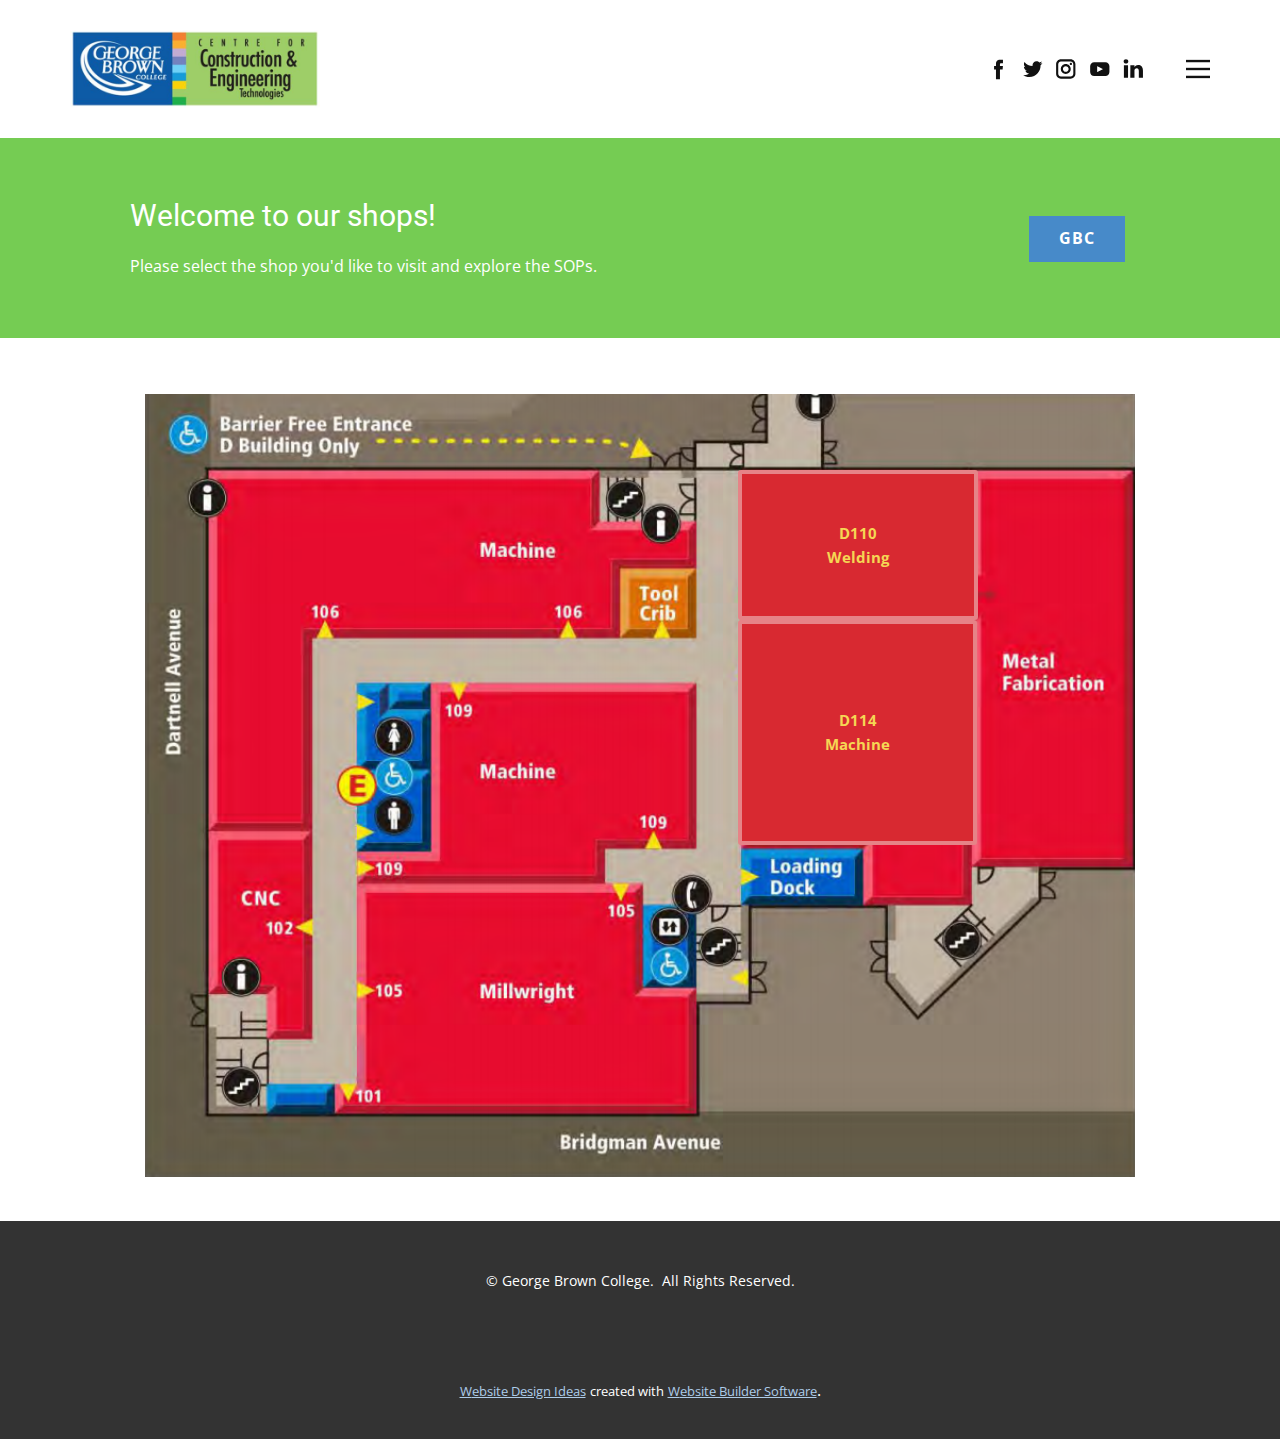
<file: index.html>
<!DOCTYPE html>
<html style="font-size: 16px;" lang="en-CA">
  <head>
    <meta name="viewport" content="width=device-width, initial-scale=1.0">
    <meta charset="utf-8">
    <meta name="keywords" content="">
    <meta name="description" content="">
    <meta name="page_type" content="np-template-header-footer-from-plugin">
    <title>D1 Floor Map</title>
    <link rel="stylesheet" href="nicepage.css" media="screen">
<link rel="stylesheet" href="D1-Floor-Map.css" media="screen">
    <script class="u-script" type="text/javascript" src="jquery.js" defer=""></script>
    <script class="u-script" type="text/javascript" src="nicepage.js" defer=""></script>
    <meta name="generator" content="Nicepage 3.5.0, nicepage.com">
    <link rel="icon" href="images/favicon.png">
    <link id="u-theme-google-font" rel="stylesheet" href="https://fonts.googleapis.com/css?family=Roboto:100,100i,300,300i,400,400i,500,500i,700,700i,900,900i|Open+Sans:300,300i,400,400i,600,600i,700,700i,800,800i">
    
    
    
    <script type="application/ld+json">{
		"@context": "http://schema.org",
		"@type": "Organization",
		"name": "GeorgeBrown",
		"url": "index.html",
		"logo": "images/LOC_GBC_Nov11.jpg",
		"sameAs": [
				"https://facebook.com/georgebrowncollege/",
				"https://twitter.com/GBCollege/",
				"https://www.instagram.com/gbcollege/",
				"https://youtube.com/user/georgebrowncollege",
				"https://linkedin.com/school/george-brown-college/"
		]
}</script>
    <meta property="og:title" content="D1 Floor Map">
    <meta property="og:type" content="website">
    <meta name="theme-color" content="#478ac9">
    <link rel="canonical" href="index.html">
    <meta property="og:url" content="index.html">
    <meta name="twitter:site" content="@">
    <meta name="twitter:card" content="summary_large_image">
    <meta name="twitter:title" content="D1 Floor Map">
    <meta name="twitter:description" content="GeorgeBrown">
  </head>
  <body data-home-page="D1-Floor-Map.html" data-home-page-title="D1 Floor Map" class="u-body"><header class="u-clearfix u-header u-sticky u-header" id="sec-a69a"><div class="u-clearfix u-sheet u-valign-middle-xs u-sheet-1">
        <nav class="u-align-left u-menu u-menu-dropdown u-offcanvas u-menu-1" data-responsive-from="XL">
          <div class="menu-collapse" style="font-size: 1rem;">
            <a class="u-button-style u-nav-link" href="#" style="padding: 4px 0px; font-size: calc(1em + 8px);">
              <svg class="u-svg-link" preserveAspectRatio="xMidYMin slice" viewBox="0 0 302 302" style=""><use xmlns:xlink="http://www.w3.org/1999/xlink" xlink:href="#svg-8a8f"></use></svg>
              <svg xmlns="http://www.w3.org/2000/svg" xmlns:xlink="http://www.w3.org/1999/xlink" version="1.1" id="svg-8a8f" x="0px" y="0px" viewBox="0 0 302 302" style="enable-background:new 0 0 302 302;" xml:space="preserve" class="u-svg-content"><g><rect y="36" width="302" height="30"></rect><rect y="236" width="302" height="30"></rect><rect y="136" width="302" height="30"></rect>
</g><g></g><g></g><g></g><g></g><g></g><g></g><g></g><g></g><g></g><g></g><g></g><g></g><g></g><g></g><g></g></svg>
            </a>
          </div>
          <div class="u-custom-menu u-nav-container">
            <ul class="u-nav u-unstyled u-nav-1"><li class="u-nav-item"><a class="u-button-style u-nav-link u-text-active-palette-1-base u-text-hover-palette-2-base" href="D1-Floor-Map.html" style="padding: 10px 20px;">D1 Floor Map</a>
</li><li class="u-nav-item"><a class="u-button-style u-nav-link u-text-active-palette-1-base u-text-hover-palette-2-base" href="D110-Welding.html" style="padding: 10px 20px;">D110 Welding</a>
</li><li class="u-nav-item"><a class="u-button-style u-nav-link u-text-active-palette-1-base u-text-hover-palette-2-base" href="D114-Machine.html" style="padding: 10px 20px;">D114 Machine</a>
</li></ul>
          </div>
          <div class="u-custom-menu u-nav-container-collapse">
            <div class="u-align-center u-black u-container-style u-inner-container-layout u-opacity u-opacity-95 u-sidenav">
              <div class="u-sidenav-overflow">
                <div class="u-menu-close"></div>
                <ul class="u-align-center u-nav u-popupmenu-items u-unstyled u-nav-2"><li class="u-nav-item"><a class="u-button-style u-nav-link" href="D1-Floor-Map.html" style="padding: 10px 20px;">D1 Floor Map</a>
</li><li class="u-nav-item"><a class="u-button-style u-nav-link" href="D110-Welding.html" style="padding: 10px 20px;">D110 Welding</a>
</li><li class="u-nav-item"><a class="u-button-style u-nav-link" href="D114-Machine.html" style="padding: 10px 20px;">D114 Machine</a>
</li></ul>
              </div>
            </div>
            <div class="u-black u-menu-overlay u-opacity u-opacity-70"></div>
          </div>
        </nav>
        <div class="u-align-center-xs u-social-icons u-spacing-10 u-social-icons-1">
          <a class="u-social-url" target="_blank" href="https://facebook.com/georgebrowncollege/"><span class="u-icon u-icon-circle u-social-facebook u-social-type-logo u-icon-1"><svg class="u-svg-link" preserveAspectRatio="xMidYMin slice" viewBox="0 0 112 112" style=""><use xmlns:xlink="http://www.w3.org/1999/xlink" xlink:href="#svg-c099"></use></svg><svg xmlns="http://www.w3.org/2000/svg" xmlns:xlink="http://www.w3.org/1999/xlink" version="1.1" xml:space="preserve" class="u-svg-content" viewBox="0 0 112 112" x="0px" y="0px" id="svg-c099"><path d="M75.5,28.8H65.4c-1.5,0-4,0.9-4,4.3v9.4h13.9l-1.5,15.8H61.4v45.1H42.8V58.3h-8.8V42.4h8.8V32.2 c0-7.4,3.4-18.8,18.8-18.8h13.8v15.4H75.5z"></path></svg></span>
          </a>
          <a class="u-social-url" target="_blank" href="https://twitter.com/GBCollege/"><span class="u-icon u-icon-circle u-social-twitter u-social-type-logo u-icon-2"><svg class="u-svg-link" preserveAspectRatio="xMidYMin slice" viewBox="0 0 112 112" style=""><use xmlns:xlink="http://www.w3.org/1999/xlink" xlink:href="#svg-b1fe"></use></svg><svg xmlns="http://www.w3.org/2000/svg" xmlns:xlink="http://www.w3.org/1999/xlink" version="1.1" xml:space="preserve" class="u-svg-content" viewBox="0 0 112 112" x="0px" y="0px" id="svg-b1fe"><path d="M92.2,38.2c0,0.8,0,1.6,0,2.3c0,24.3-18.6,52.4-52.6,52.4c-10.6,0.1-20.2-2.9-28.5-8.2 c1.4,0.2,2.9,0.2,4.4,0.2c8.7,0,16.7-2.9,23-7.9c-8.1-0.2-14.9-5.5-17.3-12.8c1.1,0.2,2.4,0.2,3.4,0.2c1.6,0,3.3-0.2,4.8-0.7 c-8.4-1.6-14.9-9.2-14.9-18c0-0.2,0-0.2,0-0.2c2.5,1.4,5.4,2.2,8.4,2.3c-5-3.3-8.3-8.9-8.3-15.4c0-3.4,1-6.5,2.5-9.2 c9.1,11.1,22.7,18.5,38,19.2c-0.2-1.4-0.4-2.8-0.4-4.3c0.1-10,8.3-18.2,18.5-18.2c5.4,0,10.1,2.2,13.5,5.7c4.3-0.8,8.1-2.3,11.7-4.5 c-1.4,4.3-4.3,7.9-8.1,10.1c3.7-0.4,7.3-1.4,10.6-2.9C98.9,32.3,95.7,35.5,92.2,38.2z"></path></svg></span>
          </a>
          <a class="u-social-url" target="_blank" href="https://www.instagram.com/gbcollege/"><span class="u-icon u-icon-circle u-social-instagram u-social-type-logo u-icon-3"><svg class="u-svg-link" preserveAspectRatio="xMidYMin slice" viewBox="0 0 112 112" style=""><use xmlns:xlink="http://www.w3.org/1999/xlink" xlink:href="#svg-0f81"></use></svg><svg xmlns="http://www.w3.org/2000/svg" xmlns:xlink="http://www.w3.org/1999/xlink" version="1.1" xml:space="preserve" class="u-svg-content" viewBox="0 0 112 112" x="0px" y="0px" id="svg-0f81"><path d="M55.9,32.9c-12.8,0-23.2,10.4-23.2,23.2s10.4,23.2,23.2,23.2s23.2-10.4,23.2-23.2S68.7,32.9,55.9,32.9z M55.9,69.4c-7.4,0-13.3-6-13.3-13.3c-0.1-7.4,6-13.3,13.3-13.3s13.3,6,13.3,13.3C69.3,63.5,63.3,69.4,55.9,69.4z"></path><path d="M79.7,26.8c-3,0-5.4,2.5-5.4,5.4s2.5,5.4,5.4,5.4c3,0,5.4-2.5,5.4-5.4S82.7,26.8,79.7,26.8z"></path><path d="M78.2,11H33.5C21,11,10.8,21.3,10.8,33.7v44.7c0,12.6,10.2,22.8,22.7,22.8h44.7c12.6,0,22.7-10.2,22.7-22.7 V33.7C100.8,21.1,90.6,11,78.2,11z M91,78.4c0,7.1-5.8,12.8-12.8,12.8H33.5c-7.1,0-12.8-5.8-12.8-12.8V33.7 c0-7.1,5.8-12.8,12.8-12.8h44.7c7.1,0,12.8,5.8,12.8,12.8V78.4z"></path></svg></span>
          </a>
          <a class="u-social-url" target="_blank" href="https://youtube.com/user/georgebrowncollege"><span class="u-icon u-icon-circle u-social-type-logo u-social-youtube u-icon-4"><svg class="u-svg-link" preserveAspectRatio="xMidYMin slice" viewBox="0 0 112 112" style=""><use xmlns:xlink="http://www.w3.org/1999/xlink" xlink:href="#svg-60a7"></use></svg><svg xmlns="http://www.w3.org/2000/svg" xmlns:xlink="http://www.w3.org/1999/xlink" version="1.1" xml:space="preserve" class="u-svg-content" viewBox="0 0 112 112" x="0px" y="0px" id="svg-60a7"><path d="M82.3,24H29.7C19.3,24,11,32.5,11,43v26.7c0,10.5,8.3,19,18.7,19h52.5c10.3,0,18.7-8.5,18.7-19V43 C101,32.5,92.7,24,82.3,24L82.3,24z M69.7,57.6L45.1,69.5c-0.7,0.2-1.4-0.2-1.4-0.8V44.1c0-0.7,0.8-1.3,1.4-0.8l24.6,12.6 C70.4,56.2,70.4,57.3,69.7,57.6L69.7,57.6z"></path></svg></span>
          </a>
          <a class="u-social-url" target="_blank" href="https://linkedin.com/school/george-brown-college/"><span class="u-icon u-icon-circle u-social-linkedin u-social-type-logo u-icon-5"><svg class="u-svg-link" preserveAspectRatio="xMidYMin slice" viewBox="0 0 112 112" style=""><use xmlns:xlink="http://www.w3.org/1999/xlink" xlink:href="#svg-92ae"></use></svg><svg xmlns="http://www.w3.org/2000/svg" xmlns:xlink="http://www.w3.org/1999/xlink" version="1.1" xml:space="preserve" class="u-svg-content" viewBox="0 0 112 112" x="0px" y="0px" id="svg-92ae"><path d="M33.8,96.8H14.5v-58h19.3V96.8z M24.1,30.9L24.1,30.9c-6.6,0-10.8-4.5-10.8-10.1c0-5.8,4.3-10.1,10.9-10.1 S34.9,15,35.1,20.8C35.1,26.4,30.8,30.9,24.1,30.9z M103.3,96.8H84.1v-31c0-7.8-2.7-13.1-9.8-13.1c-5.3,0-8.5,3.6-9.9,7.1 c-0.6,1.3-0.6,3-0.6,4.8V97H44.5c0,0,0.3-52.6,0-58h19.3v8.2c2.6-3.9,7.2-9.6,17.4-9.6c12.7,0,22.2,8.4,22.2,26.1V96.8z"></path></svg></span>
          </a>
        </div>
        <a href="D1-Floor-Map.html" data-page-id="567723723" class="u-image u-logo u-image-1" data-image-width="574" data-image-height="180" title="D1 Floor Map">
          <img src="images/LOC_GBC_Nov11.jpg" class="u-logo-image u-logo-image-1" data-image-width="343.7702">
        </a>
      </div></header>
    <section class="u-clearfix u-color-scheme-u11 u-color-style-multicolor-1 u-custom-color-3 u-section-1" id="sec-8b81">
      <div class="u-clearfix u-sheet u-sheet-1">
        <div class="u-clearfix u-expanded-width u-layout-wrap u-layout-wrap-1">
          <div class="u-layout">
            <div class="u-layout-row">
              <div class="u-align-left u-container-style u-layout-cell u-left-cell u-size-46 u-layout-cell-1">
                <div class="u-container-layout u-valign-middle u-container-layout-1">
                  <h3 class="u-text u-text-1">Welcome to our shops!</h3>
                  <p class="u-text u-text-2">Please select the shop you'd like to visit and explore the SOPs.</p>
                </div>
              </div>
              <div class="u-align-left u-container-style u-layout-cell u-right-cell u-size-14 u-layout-cell-2">
                <div class="u-container-layout u-valign-middle u-container-layout-2">
                  <a href="https://www.georgebrown.ca/" class="u-btn u-button-style u-hover-palette-1-dark-1 u-palette-1-base u-btn-1" target="_blank">GBC</a>
                </div>
              </div>
            </div>
          </div>
        </div>
      </div>
    </section>
    <section class="skrollable u-align-left u-clearfix u-section-2" id="sec-0ebd">
      <div class="u-clearfix u-sheet u-sheet-1">
        <img src="images/CLDmap.PNG" alt="" class="u-image u-image-default u-image-1" data-image-width="936" data-image-height="736">
        <a href="D110-Welding.html" data-page-id="47540496" class="u-border-4 u-border-palette-2-light-1 u-btn u-btn-round u-button-style u-custom-color-1 u-hover-palette-3-base u-radius-3 u-text-hover-palette-4-base u-text-palette-3-light-1 u-btn-1" target="_blank">D110<br>Welding
        </a>
        <a href="D114-Machine.html" data-page-id="282530218" class="u-border-4 u-border-palette-2-light-1 u-btn u-btn-round u-button-style u-custom-color-1 u-hover-palette-3-base u-radius-3 u-text-hover-palette-4-base u-text-palette-3-light-1 u-btn-2" target="_blank">D114<br>Machine
        </a>
      </div>
    </section>
    
    
    <footer class="u-align-center u-clearfix u-footer u-grey-80 u-footer" id="sec-dca8"><div class="u-clearfix u-sheet u-sheet-1">
        <p class="u-small-text u-text u-text-variant u-text-1">© George Brown College.&nbsp; All Rights Reserved.</p>
      </div></footer>
    <section class="u-backlink u-clearfix u-grey-80">
      <a class="u-link" href="https://nicepage.com/website-design" target="_blank">
        <span>Website Design Ideas</span>
      </a>
      <p class="u-text">
        <span>created with</span>
      </p>
      <a class="u-link" href="https://nicepage.com/" target="_blank">
        <span>Website Builder Software</span>
      </a>. 
    </section>
  </body>
</html>
</file>
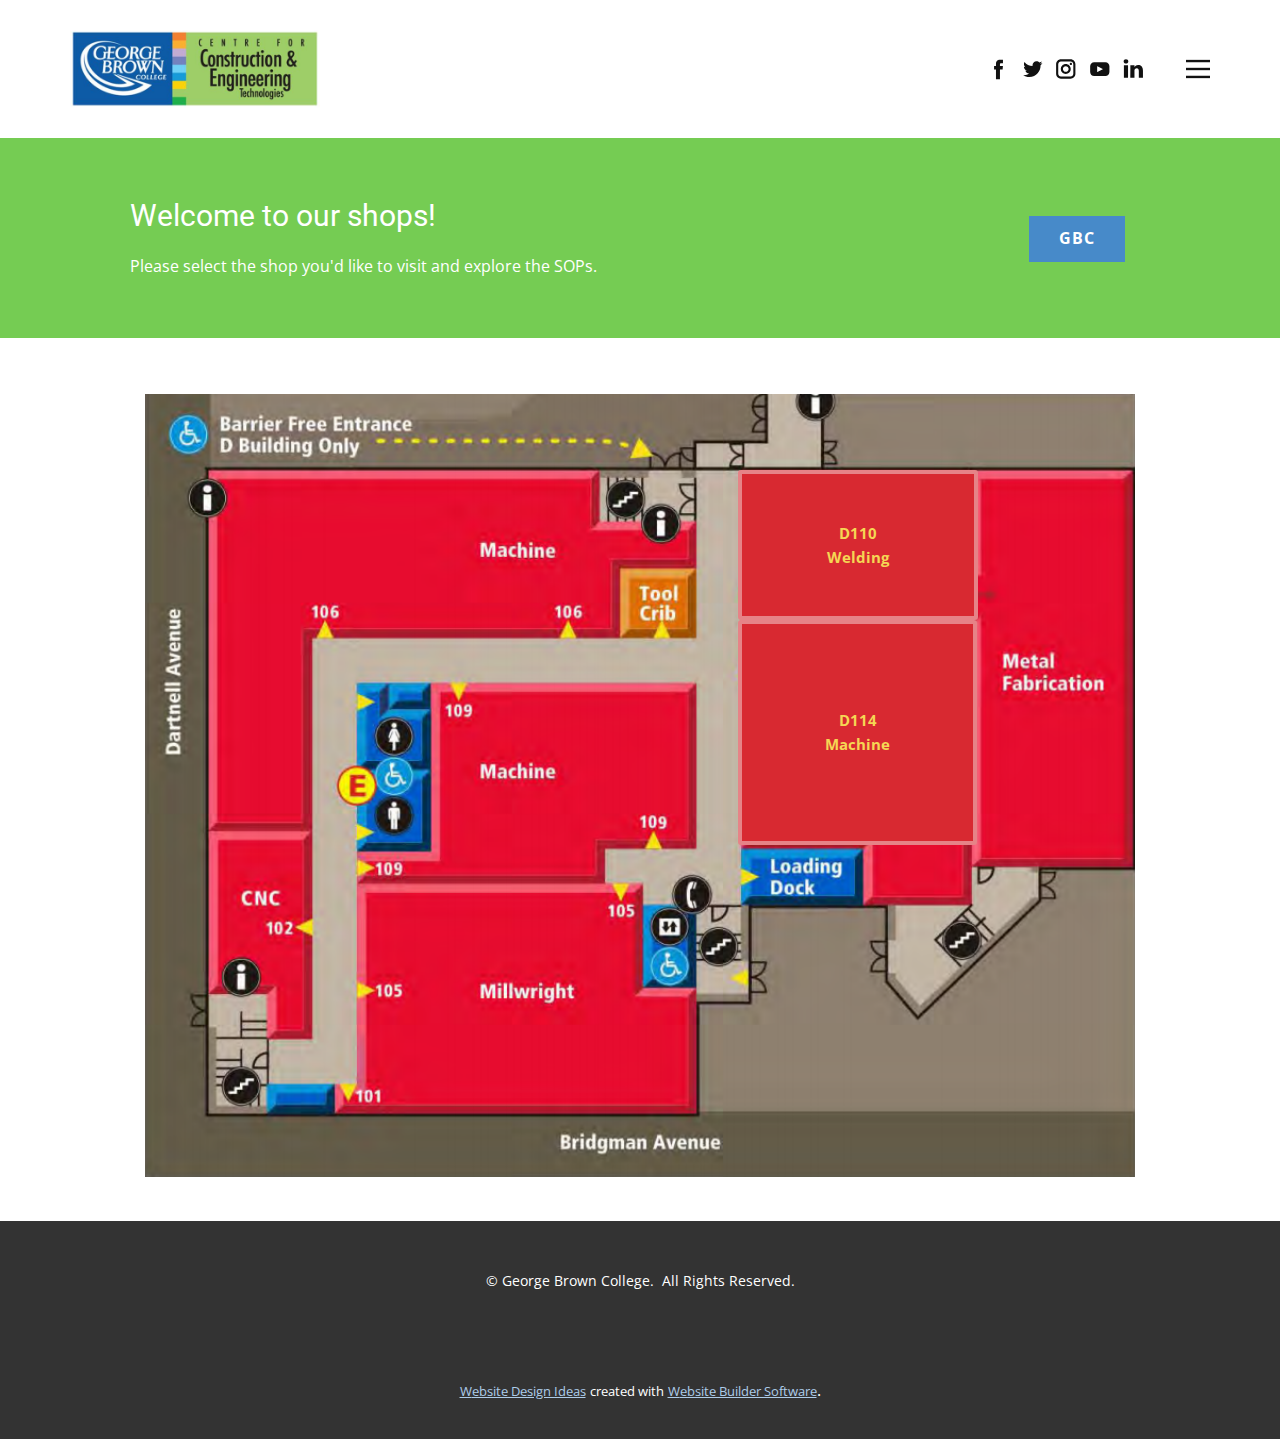
<file: D1-Floor-Map.html>
<!DOCTYPE html>
<html style="font-size: 16px;" lang="en-CA">
  <head>
    <meta name="viewport" content="width=device-width, initial-scale=1.0">
    <meta charset="utf-8">
    <meta name="keywords" content="">
    <meta name="description" content="">
    <meta name="page_type" content="np-template-header-footer-from-plugin">
    <title>D1 Floor Map</title>
    <link rel="stylesheet" href="nicepage.css" media="screen">
<link rel="stylesheet" href="D1-Floor-Map.css" media="screen">
    <script class="u-script" type="text/javascript" src="jquery.js" defer=""></script>
    <script class="u-script" type="text/javascript" src="nicepage.js" defer=""></script>
    <meta name="generator" content="Nicepage 3.5.0, nicepage.com">
    <link rel="icon" href="images/favicon.png">
    <link id="u-theme-google-font" rel="stylesheet" href="https://fonts.googleapis.com/css?family=Roboto:100,100i,300,300i,400,400i,500,500i,700,700i,900,900i|Open+Sans:300,300i,400,400i,600,600i,700,700i,800,800i">
    
    
    
    <script type="application/ld+json">{
		"@context": "http://schema.org",
		"@type": "Organization",
		"name": "GeorgeBrown",
		"url": "index.html",
		"logo": "images/LOC_GBC_Nov11.jpg",
		"sameAs": [
				"https://facebook.com/georgebrowncollege/",
				"https://twitter.com/GBCollege/",
				"https://www.instagram.com/gbcollege/",
				"https://youtube.com/user/georgebrowncollege",
				"https://linkedin.com/school/george-brown-college/"
		]
}</script>
    <meta property="og:title" content="D1 Floor Map">
    <meta property="og:type" content="website">
    <meta name="theme-color" content="#478ac9">
    <link rel="canonical" href="index.html">
    <meta property="og:url" content="index.html">
    <meta name="twitter:site" content="@">
    <meta name="twitter:card" content="summary_large_image">
    <meta name="twitter:title" content="D1 Floor Map">
    <meta name="twitter:description" content="GeorgeBrown">
  </head>
  <body class="u-body"><header class="u-clearfix u-header u-sticky u-header" id="sec-a69a"><div class="u-clearfix u-sheet u-valign-middle-xs u-sheet-1">
        <nav class="u-align-left u-menu u-menu-dropdown u-offcanvas u-menu-1" data-responsive-from="XL">
          <div class="menu-collapse" style="font-size: 1rem;">
            <a class="u-button-style u-nav-link" href="#" style="padding: 4px 0px; font-size: calc(1em + 8px);">
              <svg class="u-svg-link" preserveAspectRatio="xMidYMin slice" viewBox="0 0 302 302" style=""><use xmlns:xlink="http://www.w3.org/1999/xlink" xlink:href="#svg-8a8f"></use></svg>
              <svg xmlns="http://www.w3.org/2000/svg" xmlns:xlink="http://www.w3.org/1999/xlink" version="1.1" id="svg-8a8f" x="0px" y="0px" viewBox="0 0 302 302" style="enable-background:new 0 0 302 302;" xml:space="preserve" class="u-svg-content"><g><rect y="36" width="302" height="30"></rect><rect y="236" width="302" height="30"></rect><rect y="136" width="302" height="30"></rect>
</g><g></g><g></g><g></g><g></g><g></g><g></g><g></g><g></g><g></g><g></g><g></g><g></g><g></g><g></g><g></g></svg>
            </a>
          </div>
          <div class="u-custom-menu u-nav-container">
            <ul class="u-nav u-unstyled u-nav-1"><li class="u-nav-item"><a class="u-button-style u-nav-link u-text-active-palette-1-base u-text-hover-palette-2-base" href="D1-Floor-Map.html" style="padding: 10px 20px;">D1 Floor Map</a>
</li><li class="u-nav-item"><a class="u-button-style u-nav-link u-text-active-palette-1-base u-text-hover-palette-2-base" href="D110-Welding.html" style="padding: 10px 20px;">D110 Welding</a>
</li><li class="u-nav-item"><a class="u-button-style u-nav-link u-text-active-palette-1-base u-text-hover-palette-2-base" href="D114-Machine.html" style="padding: 10px 20px;">D114 Machine</a>
</li></ul>
          </div>
          <div class="u-custom-menu u-nav-container-collapse">
            <div class="u-align-center u-black u-container-style u-inner-container-layout u-opacity u-opacity-95 u-sidenav">
              <div class="u-sidenav-overflow">
                <div class="u-menu-close"></div>
                <ul class="u-align-center u-nav u-popupmenu-items u-unstyled u-nav-2"><li class="u-nav-item"><a class="u-button-style u-nav-link" href="D1-Floor-Map.html" style="padding: 10px 20px;">D1 Floor Map</a>
</li><li class="u-nav-item"><a class="u-button-style u-nav-link" href="D110-Welding.html" style="padding: 10px 20px;">D110 Welding</a>
</li><li class="u-nav-item"><a class="u-button-style u-nav-link" href="D114-Machine.html" style="padding: 10px 20px;">D114 Machine</a>
</li></ul>
              </div>
            </div>
            <div class="u-black u-menu-overlay u-opacity u-opacity-70"></div>
          </div>
        </nav>
        <div class="u-align-center-xs u-social-icons u-spacing-10 u-social-icons-1">
          <a class="u-social-url" target="_blank" href="https://facebook.com/georgebrowncollege/"><span class="u-icon u-icon-circle u-social-facebook u-social-type-logo u-icon-1"><svg class="u-svg-link" preserveAspectRatio="xMidYMin slice" viewBox="0 0 112 112" style=""><use xmlns:xlink="http://www.w3.org/1999/xlink" xlink:href="#svg-c099"></use></svg><svg xmlns="http://www.w3.org/2000/svg" xmlns:xlink="http://www.w3.org/1999/xlink" version="1.1" xml:space="preserve" class="u-svg-content" viewBox="0 0 112 112" x="0px" y="0px" id="svg-c099"><path d="M75.5,28.8H65.4c-1.5,0-4,0.9-4,4.3v9.4h13.9l-1.5,15.8H61.4v45.1H42.8V58.3h-8.8V42.4h8.8V32.2 c0-7.4,3.4-18.8,18.8-18.8h13.8v15.4H75.5z"></path></svg></span>
          </a>
          <a class="u-social-url" target="_blank" href="https://twitter.com/GBCollege/"><span class="u-icon u-icon-circle u-social-twitter u-social-type-logo u-icon-2"><svg class="u-svg-link" preserveAspectRatio="xMidYMin slice" viewBox="0 0 112 112" style=""><use xmlns:xlink="http://www.w3.org/1999/xlink" xlink:href="#svg-b1fe"></use></svg><svg xmlns="http://www.w3.org/2000/svg" xmlns:xlink="http://www.w3.org/1999/xlink" version="1.1" xml:space="preserve" class="u-svg-content" viewBox="0 0 112 112" x="0px" y="0px" id="svg-b1fe"><path d="M92.2,38.2c0,0.8,0,1.6,0,2.3c0,24.3-18.6,52.4-52.6,52.4c-10.6,0.1-20.2-2.9-28.5-8.2 c1.4,0.2,2.9,0.2,4.4,0.2c8.7,0,16.7-2.9,23-7.9c-8.1-0.2-14.9-5.5-17.3-12.8c1.1,0.2,2.4,0.2,3.4,0.2c1.6,0,3.3-0.2,4.8-0.7 c-8.4-1.6-14.9-9.2-14.9-18c0-0.2,0-0.2,0-0.2c2.5,1.4,5.4,2.2,8.4,2.3c-5-3.3-8.3-8.9-8.3-15.4c0-3.4,1-6.5,2.5-9.2 c9.1,11.1,22.7,18.5,38,19.2c-0.2-1.4-0.4-2.8-0.4-4.3c0.1-10,8.3-18.2,18.5-18.2c5.4,0,10.1,2.2,13.5,5.7c4.3-0.8,8.1-2.3,11.7-4.5 c-1.4,4.3-4.3,7.9-8.1,10.1c3.7-0.4,7.3-1.4,10.6-2.9C98.9,32.3,95.7,35.5,92.2,38.2z"></path></svg></span>
          </a>
          <a class="u-social-url" target="_blank" href="https://www.instagram.com/gbcollege/"><span class="u-icon u-icon-circle u-social-instagram u-social-type-logo u-icon-3"><svg class="u-svg-link" preserveAspectRatio="xMidYMin slice" viewBox="0 0 112 112" style=""><use xmlns:xlink="http://www.w3.org/1999/xlink" xlink:href="#svg-0f81"></use></svg><svg xmlns="http://www.w3.org/2000/svg" xmlns:xlink="http://www.w3.org/1999/xlink" version="1.1" xml:space="preserve" class="u-svg-content" viewBox="0 0 112 112" x="0px" y="0px" id="svg-0f81"><path d="M55.9,32.9c-12.8,0-23.2,10.4-23.2,23.2s10.4,23.2,23.2,23.2s23.2-10.4,23.2-23.2S68.7,32.9,55.9,32.9z M55.9,69.4c-7.4,0-13.3-6-13.3-13.3c-0.1-7.4,6-13.3,13.3-13.3s13.3,6,13.3,13.3C69.3,63.5,63.3,69.4,55.9,69.4z"></path><path d="M79.7,26.8c-3,0-5.4,2.5-5.4,5.4s2.5,5.4,5.4,5.4c3,0,5.4-2.5,5.4-5.4S82.7,26.8,79.7,26.8z"></path><path d="M78.2,11H33.5C21,11,10.8,21.3,10.8,33.7v44.7c0,12.6,10.2,22.8,22.7,22.8h44.7c12.6,0,22.7-10.2,22.7-22.7 V33.7C100.8,21.1,90.6,11,78.2,11z M91,78.4c0,7.1-5.8,12.8-12.8,12.8H33.5c-7.1,0-12.8-5.8-12.8-12.8V33.7 c0-7.1,5.8-12.8,12.8-12.8h44.7c7.1,0,12.8,5.8,12.8,12.8V78.4z"></path></svg></span>
          </a>
          <a class="u-social-url" target="_blank" href="https://youtube.com/user/georgebrowncollege"><span class="u-icon u-icon-circle u-social-type-logo u-social-youtube u-icon-4"><svg class="u-svg-link" preserveAspectRatio="xMidYMin slice" viewBox="0 0 112 112" style=""><use xmlns:xlink="http://www.w3.org/1999/xlink" xlink:href="#svg-60a7"></use></svg><svg xmlns="http://www.w3.org/2000/svg" xmlns:xlink="http://www.w3.org/1999/xlink" version="1.1" xml:space="preserve" class="u-svg-content" viewBox="0 0 112 112" x="0px" y="0px" id="svg-60a7"><path d="M82.3,24H29.7C19.3,24,11,32.5,11,43v26.7c0,10.5,8.3,19,18.7,19h52.5c10.3,0,18.7-8.5,18.7-19V43 C101,32.5,92.7,24,82.3,24L82.3,24z M69.7,57.6L45.1,69.5c-0.7,0.2-1.4-0.2-1.4-0.8V44.1c0-0.7,0.8-1.3,1.4-0.8l24.6,12.6 C70.4,56.2,70.4,57.3,69.7,57.6L69.7,57.6z"></path></svg></span>
          </a>
          <a class="u-social-url" target="_blank" href="https://linkedin.com/school/george-brown-college/"><span class="u-icon u-icon-circle u-social-linkedin u-social-type-logo u-icon-5"><svg class="u-svg-link" preserveAspectRatio="xMidYMin slice" viewBox="0 0 112 112" style=""><use xmlns:xlink="http://www.w3.org/1999/xlink" xlink:href="#svg-92ae"></use></svg><svg xmlns="http://www.w3.org/2000/svg" xmlns:xlink="http://www.w3.org/1999/xlink" version="1.1" xml:space="preserve" class="u-svg-content" viewBox="0 0 112 112" x="0px" y="0px" id="svg-92ae"><path d="M33.8,96.8H14.5v-58h19.3V96.8z M24.1,30.9L24.1,30.9c-6.6,0-10.8-4.5-10.8-10.1c0-5.8,4.3-10.1,10.9-10.1 S34.9,15,35.1,20.8C35.1,26.4,30.8,30.9,24.1,30.9z M103.3,96.8H84.1v-31c0-7.8-2.7-13.1-9.8-13.1c-5.3,0-8.5,3.6-9.9,7.1 c-0.6,1.3-0.6,3-0.6,4.8V97H44.5c0,0,0.3-52.6,0-58h19.3v8.2c2.6-3.9,7.2-9.6,17.4-9.6c12.7,0,22.2,8.4,22.2,26.1V96.8z"></path></svg></span>
          </a>
        </div>
        <a href="D1-Floor-Map.html" data-page-id="567723723" class="u-image u-logo u-image-1" data-image-width="574" data-image-height="180" title="D1 Floor Map">
          <img src="images/LOC_GBC_Nov11.jpg" class="u-logo-image u-logo-image-1" data-image-width="343.7702">
        </a>
      </div></header>
    <section class="u-clearfix u-color-scheme-u11 u-color-style-multicolor-1 u-custom-color-3 u-section-1" id="sec-8b81">
      <div class="u-clearfix u-sheet u-sheet-1">
        <div class="u-clearfix u-expanded-width u-layout-wrap u-layout-wrap-1">
          <div class="u-layout">
            <div class="u-layout-row">
              <div class="u-align-left u-container-style u-layout-cell u-left-cell u-size-46 u-layout-cell-1">
                <div class="u-container-layout u-valign-middle u-container-layout-1">
                  <h3 class="u-text u-text-1">Welcome to our shops!</h3>
                  <p class="u-text u-text-2">Please select the shop you'd like to visit and explore the SOPs.</p>
                </div>
              </div>
              <div class="u-align-left u-container-style u-layout-cell u-right-cell u-size-14 u-layout-cell-2">
                <div class="u-container-layout u-valign-middle u-container-layout-2">
                  <a href="https://www.georgebrown.ca/" class="u-btn u-button-style u-hover-palette-1-dark-1 u-palette-1-base u-btn-1" target="_blank">GBC</a>
                </div>
              </div>
            </div>
          </div>
        </div>
      </div>
    </section>
    <section class="skrollable u-align-left u-clearfix u-section-2" id="sec-0ebd">
      <div class="u-clearfix u-sheet u-sheet-1">
        <img src="images/CLDmap.PNG" alt="" class="u-image u-image-default u-image-1" data-image-width="936" data-image-height="736">
        <a href="D110-Welding.html" data-page-id="47540496" class="u-border-4 u-border-palette-2-light-1 u-btn u-btn-round u-button-style u-custom-color-1 u-hover-palette-3-base u-radius-3 u-text-hover-palette-4-base u-text-palette-3-light-1 u-btn-1" target="_blank">D110<br>Welding
        </a>
        <a href="D114-Machine.html" data-page-id="282530218" class="u-border-4 u-border-palette-2-light-1 u-btn u-btn-round u-button-style u-custom-color-1 u-hover-palette-3-base u-radius-3 u-text-hover-palette-4-base u-text-palette-3-light-1 u-btn-2" target="_blank">D114<br>Machine
        </a>
      </div>
    </section>
    
    
    <footer class="u-align-center u-clearfix u-footer u-grey-80 u-footer" id="sec-dca8"><div class="u-clearfix u-sheet u-sheet-1">
        <p class="u-small-text u-text u-text-variant u-text-1">© George Brown College.&nbsp; All Rights Reserved.</p>
      </div></footer>
    <section class="u-backlink u-clearfix u-grey-80">
      <a class="u-link" href="https://nicepage.com/website-design" target="_blank">
        <span>Website Design Ideas</span>
      </a>
      <p class="u-text">
        <span>created with</span>
      </p>
      <a class="u-link" href="https://nicepage.com/" target="_blank">
        <span>Website Builder Software</span>
      </a>. 
    </section>
  </body>
</html>
</file>
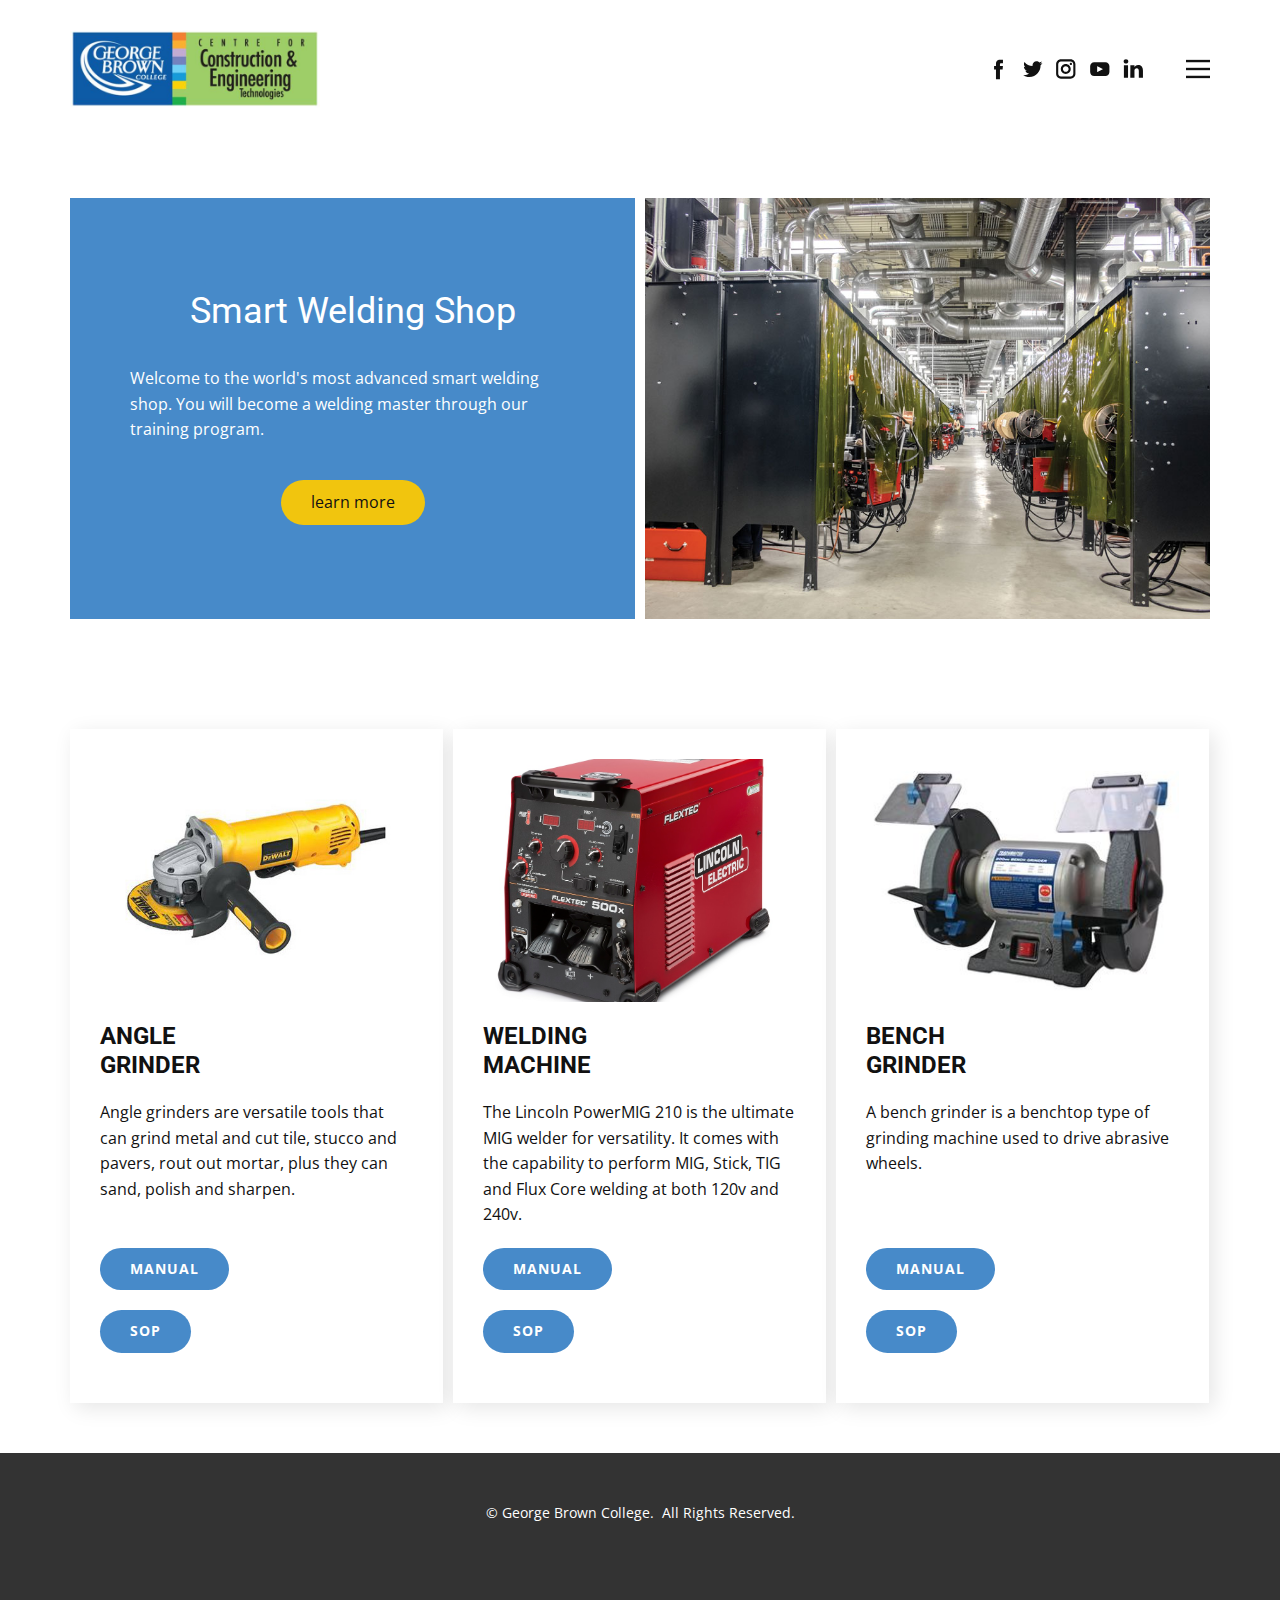
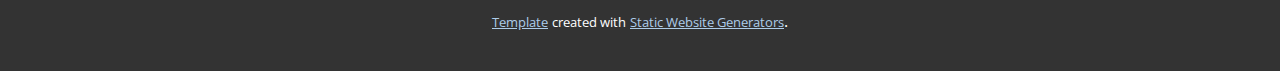
<file: D110-Welding.html>
<!DOCTYPE html>
<html style="font-size: 16px;" lang="en-CA">
  <head>
    <meta name="viewport" content="width=device-width, initial-scale=1.0">
    <meta charset="utf-8">
    <meta name="keywords" content="">
    <meta name="description" content="">
    <meta name="page_type" content="np-template-header-footer-from-plugin">
    <title>D110 Welding</title>
    <link rel="stylesheet" href="nicepage.css" media="screen">
<link rel="stylesheet" href="D110-Welding.css" media="screen">
    <script class="u-script" type="text/javascript" src="jquery.js" defer=""></script>
    <script class="u-script" type="text/javascript" src="nicepage.js" defer=""></script>
    <meta name="generator" content="Nicepage 3.5.0, nicepage.com">
    <link rel="icon" href="images/favicon.png">
    <link id="u-theme-google-font" rel="stylesheet" href="https://fonts.googleapis.com/css?family=Roboto:100,100i,300,300i,400,400i,500,500i,700,700i,900,900i|Open+Sans:300,300i,400,400i,600,600i,700,700i,800,800i">
    
    
    
    <script type="application/ld+json">{
		"@context": "http://schema.org",
		"@type": "Organization",
		"name": "GeorgeBrown",
		"url": "index.html",
		"logo": "images/LOC_GBC_Nov11.jpg",
		"sameAs": [
				"https://facebook.com/georgebrowncollege/",
				"https://twitter.com/GBCollege/",
				"https://www.instagram.com/gbcollege/",
				"https://youtube.com/user/georgebrowncollege",
				"https://linkedin.com/school/george-brown-college/"
		]
}</script>
    <meta property="og:title" content="D110 Welding">
    <meta property="og:type" content="website">
    <meta name="theme-color" content="#478ac9">
    <link rel="canonical" href="index.html">
    <meta property="og:url" content="index.html">
    <meta name="twitter:site" content="@">
    <meta name="twitter:card" content="summary_large_image">
    <meta name="twitter:title" content="D110 Welding">
    <meta name="twitter:description" content="GeorgeBrown">
  </head>
  <body class="u-body"><header class="u-clearfix u-header u-sticky u-header" id="sec-a69a"><div class="u-clearfix u-sheet u-valign-middle-xs u-sheet-1">
        <nav class="u-align-left u-menu u-menu-dropdown u-offcanvas u-menu-1" data-responsive-from="XL">
          <div class="menu-collapse" style="font-size: 1rem;">
            <a class="u-button-style u-nav-link" href="#" style="padding: 4px 0px; font-size: calc(1em + 8px);">
              <svg class="u-svg-link" preserveAspectRatio="xMidYMin slice" viewBox="0 0 302 302" style=""><use xmlns:xlink="http://www.w3.org/1999/xlink" xlink:href="#svg-8a8f"></use></svg>
              <svg xmlns="http://www.w3.org/2000/svg" xmlns:xlink="http://www.w3.org/1999/xlink" version="1.1" id="svg-8a8f" x="0px" y="0px" viewBox="0 0 302 302" style="enable-background:new 0 0 302 302;" xml:space="preserve" class="u-svg-content"><g><rect y="36" width="302" height="30"></rect><rect y="236" width="302" height="30"></rect><rect y="136" width="302" height="30"></rect>
</g><g></g><g></g><g></g><g></g><g></g><g></g><g></g><g></g><g></g><g></g><g></g><g></g><g></g><g></g><g></g></svg>
            </a>
          </div>
          <div class="u-custom-menu u-nav-container">
            <ul class="u-nav u-unstyled u-nav-1"><li class="u-nav-item"><a class="u-button-style u-nav-link u-text-active-palette-1-base u-text-hover-palette-2-base" href="D1-Floor-Map.html" style="padding: 10px 20px;">D1 Floor Map</a>
</li><li class="u-nav-item"><a class="u-button-style u-nav-link u-text-active-palette-1-base u-text-hover-palette-2-base" href="D110-Welding.html" style="padding: 10px 20px;">D110 Welding</a>
</li><li class="u-nav-item"><a class="u-button-style u-nav-link u-text-active-palette-1-base u-text-hover-palette-2-base" href="D114-Machine.html" style="padding: 10px 20px;">D114 Machine</a>
</li></ul>
          </div>
          <div class="u-custom-menu u-nav-container-collapse">
            <div class="u-align-center u-black u-container-style u-inner-container-layout u-opacity u-opacity-95 u-sidenav">
              <div class="u-sidenav-overflow">
                <div class="u-menu-close"></div>
                <ul class="u-align-center u-nav u-popupmenu-items u-unstyled u-nav-2"><li class="u-nav-item"><a class="u-button-style u-nav-link" href="D1-Floor-Map.html" style="padding: 10px 20px;">D1 Floor Map</a>
</li><li class="u-nav-item"><a class="u-button-style u-nav-link" href="D110-Welding.html" style="padding: 10px 20px;">D110 Welding</a>
</li><li class="u-nav-item"><a class="u-button-style u-nav-link" href="D114-Machine.html" style="padding: 10px 20px;">D114 Machine</a>
</li></ul>
              </div>
            </div>
            <div class="u-black u-menu-overlay u-opacity u-opacity-70"></div>
          </div>
        </nav>
        <div class="u-align-center-xs u-social-icons u-spacing-10 u-social-icons-1">
          <a class="u-social-url" target="_blank" href="https://facebook.com/georgebrowncollege/"><span class="u-icon u-icon-circle u-social-facebook u-social-type-logo u-icon-1"><svg class="u-svg-link" preserveAspectRatio="xMidYMin slice" viewBox="0 0 112 112" style=""><use xmlns:xlink="http://www.w3.org/1999/xlink" xlink:href="#svg-c099"></use></svg><svg xmlns="http://www.w3.org/2000/svg" xmlns:xlink="http://www.w3.org/1999/xlink" version="1.1" xml:space="preserve" class="u-svg-content" viewBox="0 0 112 112" x="0px" y="0px" id="svg-c099"><path d="M75.5,28.8H65.4c-1.5,0-4,0.9-4,4.3v9.4h13.9l-1.5,15.8H61.4v45.1H42.8V58.3h-8.8V42.4h8.8V32.2 c0-7.4,3.4-18.8,18.8-18.8h13.8v15.4H75.5z"></path></svg></span>
          </a>
          <a class="u-social-url" target="_blank" href="https://twitter.com/GBCollege/"><span class="u-icon u-icon-circle u-social-twitter u-social-type-logo u-icon-2"><svg class="u-svg-link" preserveAspectRatio="xMidYMin slice" viewBox="0 0 112 112" style=""><use xmlns:xlink="http://www.w3.org/1999/xlink" xlink:href="#svg-b1fe"></use></svg><svg xmlns="http://www.w3.org/2000/svg" xmlns:xlink="http://www.w3.org/1999/xlink" version="1.1" xml:space="preserve" class="u-svg-content" viewBox="0 0 112 112" x="0px" y="0px" id="svg-b1fe"><path d="M92.2,38.2c0,0.8,0,1.6,0,2.3c0,24.3-18.6,52.4-52.6,52.4c-10.6,0.1-20.2-2.9-28.5-8.2 c1.4,0.2,2.9,0.2,4.4,0.2c8.7,0,16.7-2.9,23-7.9c-8.1-0.2-14.9-5.5-17.3-12.8c1.1,0.2,2.4,0.2,3.4,0.2c1.6,0,3.3-0.2,4.8-0.7 c-8.4-1.6-14.9-9.2-14.9-18c0-0.2,0-0.2,0-0.2c2.5,1.4,5.4,2.2,8.4,2.3c-5-3.3-8.3-8.9-8.3-15.4c0-3.4,1-6.5,2.5-9.2 c9.1,11.1,22.7,18.5,38,19.2c-0.2-1.4-0.4-2.8-0.4-4.3c0.1-10,8.3-18.2,18.5-18.2c5.4,0,10.1,2.2,13.5,5.7c4.3-0.8,8.1-2.3,11.7-4.5 c-1.4,4.3-4.3,7.9-8.1,10.1c3.7-0.4,7.3-1.4,10.6-2.9C98.9,32.3,95.7,35.5,92.2,38.2z"></path></svg></span>
          </a>
          <a class="u-social-url" target="_blank" href="https://www.instagram.com/gbcollege/"><span class="u-icon u-icon-circle u-social-instagram u-social-type-logo u-icon-3"><svg class="u-svg-link" preserveAspectRatio="xMidYMin slice" viewBox="0 0 112 112" style=""><use xmlns:xlink="http://www.w3.org/1999/xlink" xlink:href="#svg-0f81"></use></svg><svg xmlns="http://www.w3.org/2000/svg" xmlns:xlink="http://www.w3.org/1999/xlink" version="1.1" xml:space="preserve" class="u-svg-content" viewBox="0 0 112 112" x="0px" y="0px" id="svg-0f81"><path d="M55.9,32.9c-12.8,0-23.2,10.4-23.2,23.2s10.4,23.2,23.2,23.2s23.2-10.4,23.2-23.2S68.7,32.9,55.9,32.9z M55.9,69.4c-7.4,0-13.3-6-13.3-13.3c-0.1-7.4,6-13.3,13.3-13.3s13.3,6,13.3,13.3C69.3,63.5,63.3,69.4,55.9,69.4z"></path><path d="M79.7,26.8c-3,0-5.4,2.5-5.4,5.4s2.5,5.4,5.4,5.4c3,0,5.4-2.5,5.4-5.4S82.7,26.8,79.7,26.8z"></path><path d="M78.2,11H33.5C21,11,10.8,21.3,10.8,33.7v44.7c0,12.6,10.2,22.8,22.7,22.8h44.7c12.6,0,22.7-10.2,22.7-22.7 V33.7C100.8,21.1,90.6,11,78.2,11z M91,78.4c0,7.1-5.8,12.8-12.8,12.8H33.5c-7.1,0-12.8-5.8-12.8-12.8V33.7 c0-7.1,5.8-12.8,12.8-12.8h44.7c7.1,0,12.8,5.8,12.8,12.8V78.4z"></path></svg></span>
          </a>
          <a class="u-social-url" target="_blank" href="https://youtube.com/user/georgebrowncollege"><span class="u-icon u-icon-circle u-social-type-logo u-social-youtube u-icon-4"><svg class="u-svg-link" preserveAspectRatio="xMidYMin slice" viewBox="0 0 112 112" style=""><use xmlns:xlink="http://www.w3.org/1999/xlink" xlink:href="#svg-60a7"></use></svg><svg xmlns="http://www.w3.org/2000/svg" xmlns:xlink="http://www.w3.org/1999/xlink" version="1.1" xml:space="preserve" class="u-svg-content" viewBox="0 0 112 112" x="0px" y="0px" id="svg-60a7"><path d="M82.3,24H29.7C19.3,24,11,32.5,11,43v26.7c0,10.5,8.3,19,18.7,19h52.5c10.3,0,18.7-8.5,18.7-19V43 C101,32.5,92.7,24,82.3,24L82.3,24z M69.7,57.6L45.1,69.5c-0.7,0.2-1.4-0.2-1.4-0.8V44.1c0-0.7,0.8-1.3,1.4-0.8l24.6,12.6 C70.4,56.2,70.4,57.3,69.7,57.6L69.7,57.6z"></path></svg></span>
          </a>
          <a class="u-social-url" target="_blank" href="https://linkedin.com/school/george-brown-college/"><span class="u-icon u-icon-circle u-social-linkedin u-social-type-logo u-icon-5"><svg class="u-svg-link" preserveAspectRatio="xMidYMin slice" viewBox="0 0 112 112" style=""><use xmlns:xlink="http://www.w3.org/1999/xlink" xlink:href="#svg-92ae"></use></svg><svg xmlns="http://www.w3.org/2000/svg" xmlns:xlink="http://www.w3.org/1999/xlink" version="1.1" xml:space="preserve" class="u-svg-content" viewBox="0 0 112 112" x="0px" y="0px" id="svg-92ae"><path d="M33.8,96.8H14.5v-58h19.3V96.8z M24.1,30.9L24.1,30.9c-6.6,0-10.8-4.5-10.8-10.1c0-5.8,4.3-10.1,10.9-10.1 S34.9,15,35.1,20.8C35.1,26.4,30.8,30.9,24.1,30.9z M103.3,96.8H84.1v-31c0-7.8-2.7-13.1-9.8-13.1c-5.3,0-8.5,3.6-9.9,7.1 c-0.6,1.3-0.6,3-0.6,4.8V97H44.5c0,0,0.3-52.6,0-58h19.3v8.2c2.6-3.9,7.2-9.6,17.4-9.6c12.7,0,22.2,8.4,22.2,26.1V96.8z"></path></svg></span>
          </a>
        </div>
        <a href="D1-Floor-Map.html" data-page-id="567723723" class="u-image u-logo u-image-1" data-image-width="574" data-image-height="180" title="D1 Floor Map">
          <img src="images/LOC_GBC_Nov11.jpg" class="u-logo-image u-logo-image-1" data-image-width="343.7702">
        </a>
      </div></header>
    <section class="u-clearfix u-white u-section-1" id="sec-f56f">
      <div class="u-clearfix u-sheet u-sheet-1">
        <div class="u-clearfix u-expanded-width u-gutter-10 u-layout-wrap u-layout-wrap-1">
          <div class="u-layout" style="">
            <div class="u-layout-row" style="">
              <div class="u-container-style u-layout-cell u-left-cell u-palette-1-base u-size-30 u-size-xs-60 u-layout-cell-1" src="">
                <div class="u-container-layout u-valign-middle u-container-layout-1">
                  <h2 class="u-align-center u-text u-text-1">Smart Welding Shop</h2>
                  <p class="u-align-left u-text u-text-2">Welcome to the world's most advanced smart welding shop. You will become a welding master through our training program.&nbsp;</p>
                  <a href="https://www.georgebrown.ca/news/2020/grand-opening-of-smart-welding-lab-at-casa-loma-campus" class="u-btn u-btn-round u-button-style u-palette-3-base u-radius-50 u-btn-1" target="_blank">learn more</a>
                </div>
              </div>
              <div class="u-align-center u-container-style u-image u-layout-cell u-right-cell u-size-30 u-size-xs-60 u-image-1" src="" data-image-width="1000" data-image-height="667">
                <div class="u-container-layout u-valign-middle u-container-layout-2" src=""></div>
              </div>
            </div>
          </div>
        </div>
      </div>
    </section>
    <section class="u-clearfix u-section-2" id="sec-3f1e">
      <div class="u-clearfix u-sheet u-sheet-1">
        <div class="u-expanded-width u-list u-repeater u-list-1">
          <div class="u-container-style u-list-item u-repeater-item u-video-cover u-white u-list-item-1">
            <div class="u-container-layout u-similar-container u-valign-top u-container-layout-1">
              <img alt="" class="u-expanded-width u-image u-image-default u-image-1" data-image-width="500" data-image-height="500" src="images/DeWalt_Angle_Grinder.jpg">
              <h4 class="u-text u-text-1">Angle<br>grinder
              </h4>
              <p class="u-text u-text-2">Angle grinders are versatile tools that can grind metal and cut tile, stucco and pavers, rout out mortar, plus they can sand, polish and sharpen.<br>
                <br>
              </p>
              <a href="files/Dewalt4.5AngleGrinder.pdf" class="u-btn u-btn-round u-button-style u-file-link u-hover-palette-1-light-1 u-palette-1-base u-radius-50 u-btn-1" target="_blank">manual</a>
              <a href="files/StandardOperatingProcedure-DW4.5Anglegrinder-D110.docx" class="u-btn u-btn-round u-button-style u-file-link u-hover-palette-1-light-1 u-palette-1-base u-radius-50 u-btn-2">SOP</a>
            </div>
          </div>
          <div class="u-container-style u-list-item u-repeater-item u-video-cover u-white u-list-item-2">
            <div class="u-container-layout u-similar-container u-valign-top u-container-layout-2">
              <img alt="" class="u-expanded-width u-image u-image-default u-image-2" src="images/flextec-500x-multiprocess-welding-machine-from-lincoln-electric-withstands-harsh-environments-1558446299.jpg" data-image-width="900" data-image-height="922">
              <h4 class="u-text u-text-3">Welding<br>machine
              </h4>
              <p class="u-text u-text-4">The Lincoln PowerMIG 210 is the ultimate MIG welder for versatility. It comes with the capability to perform MIG, Stick, TIG and Flux Core welding at both 120v and 240v.</p>
              <a href="files/Dewalt4.5AngleGrinder.pdf" class="u-btn u-btn-round u-button-style u-file-link u-hover-palette-1-light-1 u-palette-1-base u-radius-50 u-btn-3" target="_blank">Manual</a>
              <a href="files/StandardOperatingProcedure-DW4.5Anglegrinder-D110.docx" class="u-btn u-btn-round u-button-style u-file-link u-hover-palette-1-light-1 u-palette-1-base u-radius-50 u-btn-4" target="_blank">SOP</a>
            </div>
          </div>
          <div class="u-container-style u-list-item u-repeater-item u-white u-list-item-3">
            <div class="u-container-layout u-similar-container u-valign-top u-container-layout-3">
              <img alt="" class="u-expanded-width u-image u-image-default u-image-3" src="images/grinder.jpg" data-image-width="320" data-image-height="320">
              <h4 class="u-text u-text-5">Bench<br>Grinder
              </h4>
              <p class="u-text u-text-6">A bench grinder is a benchtop type of grinding machine used to drive abrasive wheels.<br>
                <br>
                <br>
              </p>
              <a href="files/Dewalt4.5AngleGrinder.pdf" class="u-btn u-btn-round u-button-style u-file-link u-hover-palette-1-light-1 u-palette-1-base u-radius-50 u-btn-5" target="_blank">Manual</a>
              <a href="files/StandardOperatingProcedure-DW4.5Anglegrinder-D110.docx" class="u-btn u-btn-round u-button-style u-file-link u-hover-palette-1-light-1 u-palette-1-base u-radius-50 u-btn-6" target="_blank">SOP</a>
            </div>
          </div>
        </div>
      </div>
    </section>
    
    
    <footer class="u-align-center u-clearfix u-footer u-grey-80 u-footer" id="sec-dca8"><div class="u-clearfix u-sheet u-sheet-1">
        <p class="u-small-text u-text u-text-variant u-text-1">© George Brown College.&nbsp; All Rights Reserved.</p>
      </div></footer>
    <section class="u-backlink u-clearfix u-grey-80">
      <a class="u-link" href="https://nicepage.com/templates" target="_blank">
        <span>Template</span>
      </a>
      <p class="u-text">
        <span>created with</span>
      </p>
      <a class="u-link" href="https://nicepage.com/static-site-generator" target="_blank">
        <span>Static Website Generators</span>
      </a>. 
    </section>
  </body>
</html>
</file>
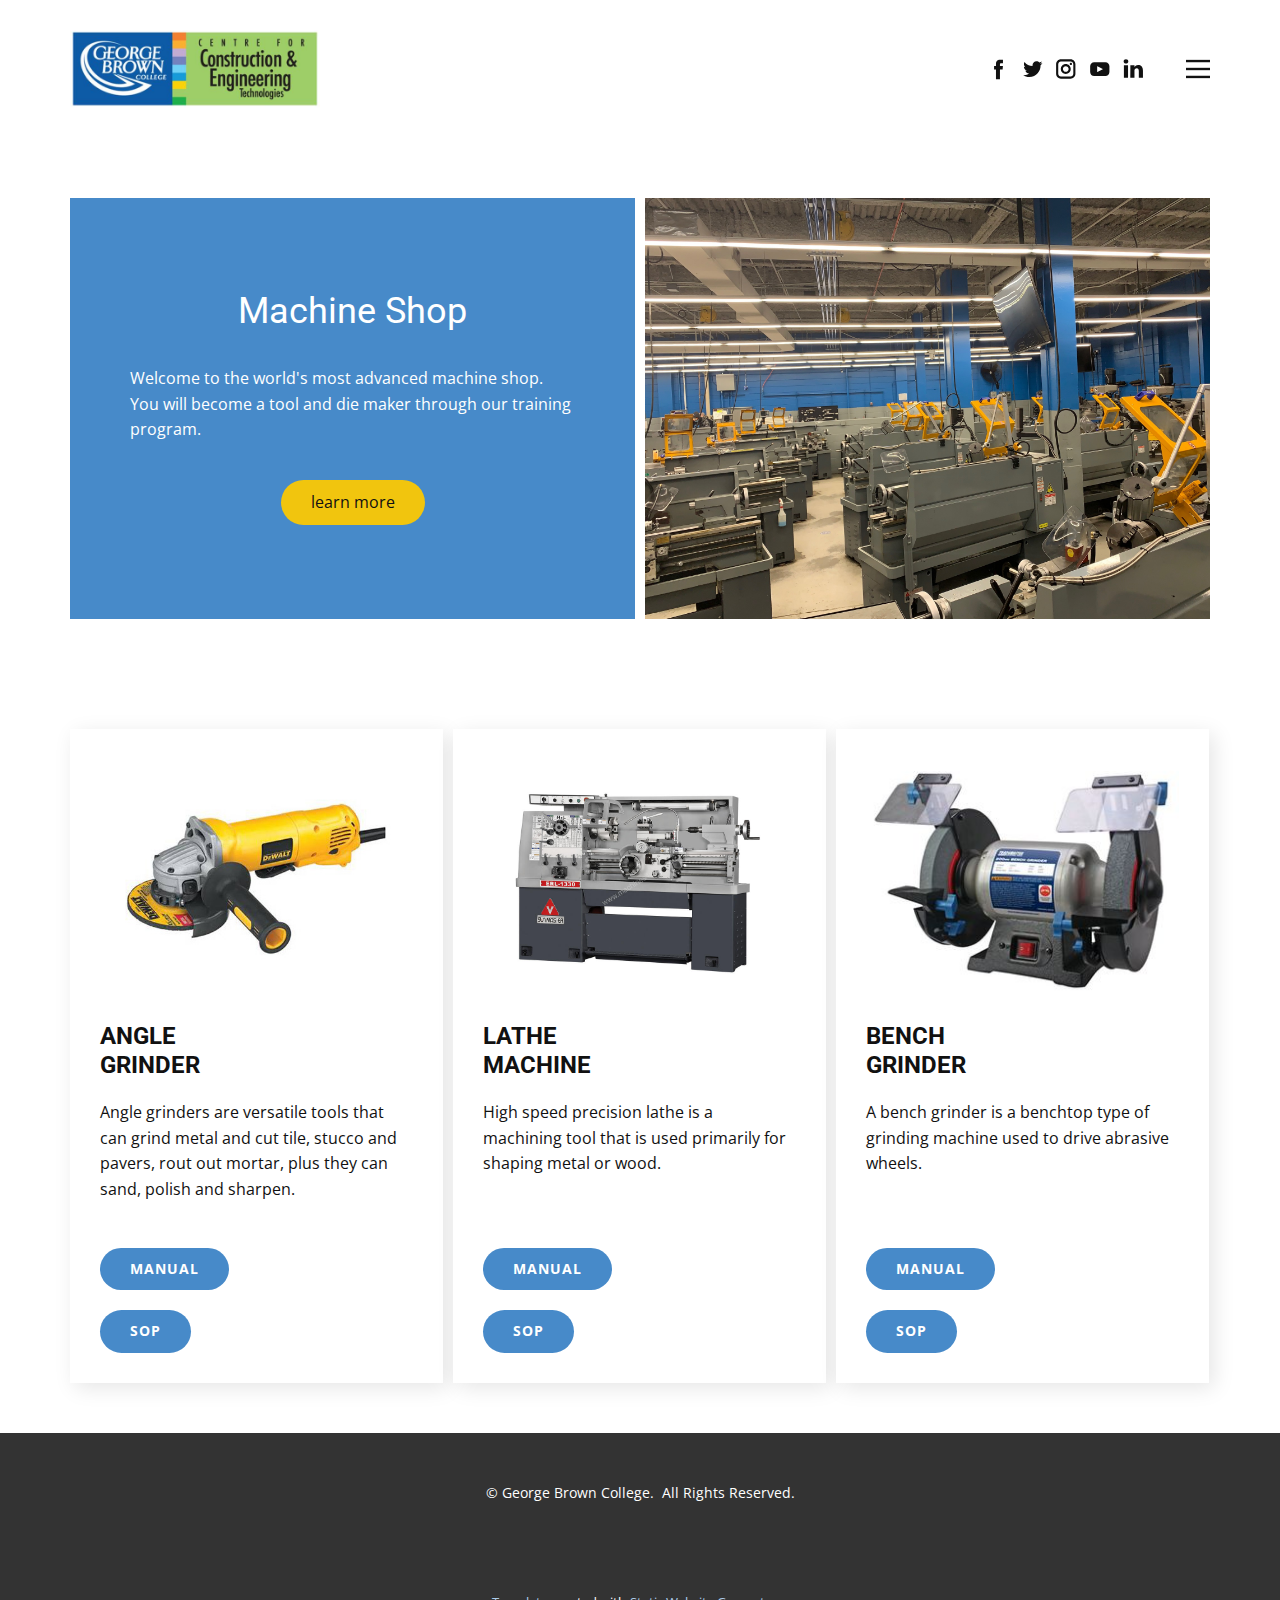
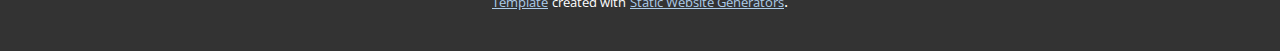
<file: D114-Machine.html>
<!DOCTYPE html>
<html style="font-size: 16px;" lang="en-CA">
  <head>
    <meta name="viewport" content="width=device-width, initial-scale=1.0">
    <meta charset="utf-8">
    <meta name="keywords" content="">
    <meta name="description" content="">
    <meta name="page_type" content="np-template-header-footer-from-plugin">
    <title>D114 Machine</title>
    <link rel="stylesheet" href="nicepage.css" media="screen">
<link rel="stylesheet" href="D114-Machine.css" media="screen">
    <script class="u-script" type="text/javascript" src="jquery.js" defer=""></script>
    <script class="u-script" type="text/javascript" src="nicepage.js" defer=""></script>
    <meta name="generator" content="Nicepage 3.5.0, nicepage.com">
    <link rel="icon" href="images/favicon.png">
    <link id="u-theme-google-font" rel="stylesheet" href="https://fonts.googleapis.com/css?family=Roboto:100,100i,300,300i,400,400i,500,500i,700,700i,900,900i|Open+Sans:300,300i,400,400i,600,600i,700,700i,800,800i">
    
    
    
    <script type="application/ld+json">{
		"@context": "http://schema.org",
		"@type": "Organization",
		"name": "GeorgeBrown",
		"url": "index.html",
		"logo": "images/LOC_GBC_Nov11.jpg",
		"sameAs": [
				"https://facebook.com/georgebrowncollege/",
				"https://twitter.com/GBCollege/",
				"https://www.instagram.com/gbcollege/",
				"https://youtube.com/user/georgebrowncollege",
				"https://linkedin.com/school/george-brown-college/"
		]
}</script>
    <meta property="og:title" content="D114 Machine">
    <meta property="og:type" content="website">
    <meta name="theme-color" content="#478ac9">
    <link rel="canonical" href="index.html">
    <meta property="og:url" content="index.html">
    <meta name="twitter:site" content="@">
    <meta name="twitter:card" content="summary_large_image">
    <meta name="twitter:title" content="D114 Machine">
    <meta name="twitter:description" content="GeorgeBrown">
  </head>
  <body class="u-body"><header class="u-clearfix u-header u-sticky u-header" id="sec-a69a"><div class="u-clearfix u-sheet u-valign-middle-xs u-sheet-1">
        <nav class="u-align-left u-menu u-menu-dropdown u-offcanvas u-menu-1" data-responsive-from="XL">
          <div class="menu-collapse" style="font-size: 1rem;">
            <a class="u-button-style u-nav-link" href="#" style="padding: 4px 0px; font-size: calc(1em + 8px);">
              <svg class="u-svg-link" preserveAspectRatio="xMidYMin slice" viewBox="0 0 302 302" style=""><use xmlns:xlink="http://www.w3.org/1999/xlink" xlink:href="#svg-8a8f"></use></svg>
              <svg xmlns="http://www.w3.org/2000/svg" xmlns:xlink="http://www.w3.org/1999/xlink" version="1.1" id="svg-8a8f" x="0px" y="0px" viewBox="0 0 302 302" style="enable-background:new 0 0 302 302;" xml:space="preserve" class="u-svg-content"><g><rect y="36" width="302" height="30"></rect><rect y="236" width="302" height="30"></rect><rect y="136" width="302" height="30"></rect>
</g><g></g><g></g><g></g><g></g><g></g><g></g><g></g><g></g><g></g><g></g><g></g><g></g><g></g><g></g><g></g></svg>
            </a>
          </div>
          <div class="u-custom-menu u-nav-container">
            <ul class="u-nav u-unstyled u-nav-1"><li class="u-nav-item"><a class="u-button-style u-nav-link u-text-active-palette-1-base u-text-hover-palette-2-base" href="D1-Floor-Map.html" style="padding: 10px 20px;">D1 Floor Map</a>
</li><li class="u-nav-item"><a class="u-button-style u-nav-link u-text-active-palette-1-base u-text-hover-palette-2-base" href="D110-Welding.html" style="padding: 10px 20px;">D110 Welding</a>
</li><li class="u-nav-item"><a class="u-button-style u-nav-link u-text-active-palette-1-base u-text-hover-palette-2-base" href="D114-Machine.html" style="padding: 10px 20px;">D114 Machine</a>
</li></ul>
          </div>
          <div class="u-custom-menu u-nav-container-collapse">
            <div class="u-align-center u-black u-container-style u-inner-container-layout u-opacity u-opacity-95 u-sidenav">
              <div class="u-sidenav-overflow">
                <div class="u-menu-close"></div>
                <ul class="u-align-center u-nav u-popupmenu-items u-unstyled u-nav-2"><li class="u-nav-item"><a class="u-button-style u-nav-link" href="D1-Floor-Map.html" style="padding: 10px 20px;">D1 Floor Map</a>
</li><li class="u-nav-item"><a class="u-button-style u-nav-link" href="D110-Welding.html" style="padding: 10px 20px;">D110 Welding</a>
</li><li class="u-nav-item"><a class="u-button-style u-nav-link" href="D114-Machine.html" style="padding: 10px 20px;">D114 Machine</a>
</li></ul>
              </div>
            </div>
            <div class="u-black u-menu-overlay u-opacity u-opacity-70"></div>
          </div>
        </nav>
        <div class="u-align-center-xs u-social-icons u-spacing-10 u-social-icons-1">
          <a class="u-social-url" target="_blank" href="https://facebook.com/georgebrowncollege/"><span class="u-icon u-icon-circle u-social-facebook u-social-type-logo u-icon-1"><svg class="u-svg-link" preserveAspectRatio="xMidYMin slice" viewBox="0 0 112 112" style=""><use xmlns:xlink="http://www.w3.org/1999/xlink" xlink:href="#svg-c099"></use></svg><svg xmlns="http://www.w3.org/2000/svg" xmlns:xlink="http://www.w3.org/1999/xlink" version="1.1" xml:space="preserve" class="u-svg-content" viewBox="0 0 112 112" x="0px" y="0px" id="svg-c099"><path d="M75.5,28.8H65.4c-1.5,0-4,0.9-4,4.3v9.4h13.9l-1.5,15.8H61.4v45.1H42.8V58.3h-8.8V42.4h8.8V32.2 c0-7.4,3.4-18.8,18.8-18.8h13.8v15.4H75.5z"></path></svg></span>
          </a>
          <a class="u-social-url" target="_blank" href="https://twitter.com/GBCollege/"><span class="u-icon u-icon-circle u-social-twitter u-social-type-logo u-icon-2"><svg class="u-svg-link" preserveAspectRatio="xMidYMin slice" viewBox="0 0 112 112" style=""><use xmlns:xlink="http://www.w3.org/1999/xlink" xlink:href="#svg-b1fe"></use></svg><svg xmlns="http://www.w3.org/2000/svg" xmlns:xlink="http://www.w3.org/1999/xlink" version="1.1" xml:space="preserve" class="u-svg-content" viewBox="0 0 112 112" x="0px" y="0px" id="svg-b1fe"><path d="M92.2,38.2c0,0.8,0,1.6,0,2.3c0,24.3-18.6,52.4-52.6,52.4c-10.6,0.1-20.2-2.9-28.5-8.2 c1.4,0.2,2.9,0.2,4.4,0.2c8.7,0,16.7-2.9,23-7.9c-8.1-0.2-14.9-5.5-17.3-12.8c1.1,0.2,2.4,0.2,3.4,0.2c1.6,0,3.3-0.2,4.8-0.7 c-8.4-1.6-14.9-9.2-14.9-18c0-0.2,0-0.2,0-0.2c2.5,1.4,5.4,2.2,8.4,2.3c-5-3.3-8.3-8.9-8.3-15.4c0-3.4,1-6.5,2.5-9.2 c9.1,11.1,22.7,18.5,38,19.2c-0.2-1.4-0.4-2.8-0.4-4.3c0.1-10,8.3-18.2,18.5-18.2c5.4,0,10.1,2.2,13.5,5.7c4.3-0.8,8.1-2.3,11.7-4.5 c-1.4,4.3-4.3,7.9-8.1,10.1c3.7-0.4,7.3-1.4,10.6-2.9C98.9,32.3,95.7,35.5,92.2,38.2z"></path></svg></span>
          </a>
          <a class="u-social-url" target="_blank" href="https://www.instagram.com/gbcollege/"><span class="u-icon u-icon-circle u-social-instagram u-social-type-logo u-icon-3"><svg class="u-svg-link" preserveAspectRatio="xMidYMin slice" viewBox="0 0 112 112" style=""><use xmlns:xlink="http://www.w3.org/1999/xlink" xlink:href="#svg-0f81"></use></svg><svg xmlns="http://www.w3.org/2000/svg" xmlns:xlink="http://www.w3.org/1999/xlink" version="1.1" xml:space="preserve" class="u-svg-content" viewBox="0 0 112 112" x="0px" y="0px" id="svg-0f81"><path d="M55.9,32.9c-12.8,0-23.2,10.4-23.2,23.2s10.4,23.2,23.2,23.2s23.2-10.4,23.2-23.2S68.7,32.9,55.9,32.9z M55.9,69.4c-7.4,0-13.3-6-13.3-13.3c-0.1-7.4,6-13.3,13.3-13.3s13.3,6,13.3,13.3C69.3,63.5,63.3,69.4,55.9,69.4z"></path><path d="M79.7,26.8c-3,0-5.4,2.5-5.4,5.4s2.5,5.4,5.4,5.4c3,0,5.4-2.5,5.4-5.4S82.7,26.8,79.7,26.8z"></path><path d="M78.2,11H33.5C21,11,10.8,21.3,10.8,33.7v44.7c0,12.6,10.2,22.8,22.7,22.8h44.7c12.6,0,22.7-10.2,22.7-22.7 V33.7C100.8,21.1,90.6,11,78.2,11z M91,78.4c0,7.1-5.8,12.8-12.8,12.8H33.5c-7.1,0-12.8-5.8-12.8-12.8V33.7 c0-7.1,5.8-12.8,12.8-12.8h44.7c7.1,0,12.8,5.8,12.8,12.8V78.4z"></path></svg></span>
          </a>
          <a class="u-social-url" target="_blank" href="https://youtube.com/user/georgebrowncollege"><span class="u-icon u-icon-circle u-social-type-logo u-social-youtube u-icon-4"><svg class="u-svg-link" preserveAspectRatio="xMidYMin slice" viewBox="0 0 112 112" style=""><use xmlns:xlink="http://www.w3.org/1999/xlink" xlink:href="#svg-60a7"></use></svg><svg xmlns="http://www.w3.org/2000/svg" xmlns:xlink="http://www.w3.org/1999/xlink" version="1.1" xml:space="preserve" class="u-svg-content" viewBox="0 0 112 112" x="0px" y="0px" id="svg-60a7"><path d="M82.3,24H29.7C19.3,24,11,32.5,11,43v26.7c0,10.5,8.3,19,18.7,19h52.5c10.3,0,18.7-8.5,18.7-19V43 C101,32.5,92.7,24,82.3,24L82.3,24z M69.7,57.6L45.1,69.5c-0.7,0.2-1.4-0.2-1.4-0.8V44.1c0-0.7,0.8-1.3,1.4-0.8l24.6,12.6 C70.4,56.2,70.4,57.3,69.7,57.6L69.7,57.6z"></path></svg></span>
          </a>
          <a class="u-social-url" target="_blank" href="https://linkedin.com/school/george-brown-college/"><span class="u-icon u-icon-circle u-social-linkedin u-social-type-logo u-icon-5"><svg class="u-svg-link" preserveAspectRatio="xMidYMin slice" viewBox="0 0 112 112" style=""><use xmlns:xlink="http://www.w3.org/1999/xlink" xlink:href="#svg-92ae"></use></svg><svg xmlns="http://www.w3.org/2000/svg" xmlns:xlink="http://www.w3.org/1999/xlink" version="1.1" xml:space="preserve" class="u-svg-content" viewBox="0 0 112 112" x="0px" y="0px" id="svg-92ae"><path d="M33.8,96.8H14.5v-58h19.3V96.8z M24.1,30.9L24.1,30.9c-6.6,0-10.8-4.5-10.8-10.1c0-5.8,4.3-10.1,10.9-10.1 S34.9,15,35.1,20.8C35.1,26.4,30.8,30.9,24.1,30.9z M103.3,96.8H84.1v-31c0-7.8-2.7-13.1-9.8-13.1c-5.3,0-8.5,3.6-9.9,7.1 c-0.6,1.3-0.6,3-0.6,4.8V97H44.5c0,0,0.3-52.6,0-58h19.3v8.2c2.6-3.9,7.2-9.6,17.4-9.6c12.7,0,22.2,8.4,22.2,26.1V96.8z"></path></svg></span>
          </a>
        </div>
        <a href="D1-Floor-Map.html" data-page-id="567723723" class="u-image u-logo u-image-1" data-image-width="574" data-image-height="180" title="D1 Floor Map">
          <img src="images/LOC_GBC_Nov11.jpg" class="u-logo-image u-logo-image-1" data-image-width="343.7702">
        </a>
      </div></header>
    <section class="u-clearfix u-white u-section-1" id="sec-f56f">
      <div class="u-clearfix u-sheet u-sheet-1">
        <div class="u-clearfix u-expanded-width u-gutter-10 u-layout-wrap u-layout-wrap-1">
          <div class="u-layout" style="">
            <div class="u-layout-row" style="">
              <div class="u-container-style u-layout-cell u-left-cell u-palette-1-base u-size-30 u-size-xs-60 u-layout-cell-1" src="">
                <div class="u-container-layout u-valign-middle u-container-layout-1">
                  <h2 class="u-align-center u-text u-text-1">Machine Shop</h2>
                  <p class="u-align-left u-text u-text-2">Welcome to the world's most advanced machine shop. You will become a tool and die maker through our training program.&nbsp;</p>
                  <a href="https://www.georgebrown.ca/news/2020/grand-opening-of-smart-welding-lab-at-casa-loma-campus" class="u-btn u-btn-round u-button-style u-palette-3-base u-radius-50 u-btn-1" target="_blank">learn more</a>
                </div>
              </div>
              <div class="u-align-center u-container-style u-image u-layout-cell u-right-cell u-size-30 u-size-xs-60 u-image-1" src="" data-image-width="1600" data-image-height="1200">
                <div class="u-container-layout u-valign-top u-container-layout-2" src=""></div>
              </div>
            </div>
          </div>
        </div>
      </div>
    </section>
    <section class="u-clearfix u-section-2" id="sec-3f1e">
      <div class="u-clearfix u-sheet u-sheet-1">
        <div class="u-expanded-width u-list u-repeater u-list-1">
          <div class="u-container-style u-list-item u-repeater-item u-video-cover u-white u-list-item-1">
            <div class="u-container-layout u-similar-container u-valign-top u-container-layout-1">
              <img alt="" class="u-expanded-width u-image u-image-default u-image-1" data-image-width="500" data-image-height="500" src="images/DeWalt_Angle_Grinder.jpg">
              <h4 class="u-text u-text-1">Angle<br>grinder
              </h4>
              <p class="u-text u-text-2">Angle grinders are versatile tools that can grind metal and cut tile, stucco and pavers, rout out mortar, plus they can sand, polish and sharpen.<br>
                <br>
              </p>
              <a href="files/Dewalt4.5AngleGrinder.pdf" class="u-btn u-btn-round u-button-style u-file-link u-hover-palette-1-light-1 u-palette-1-base u-radius-50 u-btn-1" target="_blank">manual</a>
              <a href="files/StandardOperatingProcedure-DW4.5Anglegrinder-D110.docx" class="u-btn u-btn-round u-button-style u-file-link u-hover-palette-1-light-1 u-palette-1-base u-radius-50 u-btn-2">SOP</a>
            </div>
          </div>
          <div class="u-container-style u-list-item u-repeater-item u-video-cover u-white u-list-item-2">
            <div class="u-container-layout u-similar-container u-valign-top u-container-layout-2">
              <img alt="" class="u-expanded-width u-image u-image-default u-image-2" src="images/ERL-1330-Quality-Taiwanese-Precision-Lathe_354962.h.jpg" data-image-width="1024" data-image-height="768">
              <h4 class="u-text u-text-3">Lathe<br>machine
              </h4>
              <p class="u-text u-text-4">High speed precision lathe is a machining tool that is used primarily for shaping metal or wood.<br>
                <br>
                <br>
              </p>
              <a href="files/HSP-50A_02-2017_manual.pdf" class="u-btn u-btn-round u-button-style u-file-link u-hover-palette-1-light-1 u-palette-1-base u-radius-50 u-btn-3" target="_blank">Manual</a>
              <a href="files/StandardOperatingProcedure-lathe.pdf" class="u-btn u-btn-round u-button-style u-file-link u-hover-palette-1-light-1 u-palette-1-base u-radius-50 u-btn-4" target="_blank">SOP</a>
            </div>
          </div>
          <div class="u-container-style u-list-item u-repeater-item u-white u-list-item-3">
            <div class="u-container-layout u-similar-container u-valign-top u-container-layout-3">
              <img alt="" class="u-expanded-width u-image u-image-default u-image-3" src="images/grinder.jpg" data-image-width="320" data-image-height="320">
              <h4 class="u-text u-text-5">Bench<br>Grinder
              </h4>
              <p class="u-text u-text-6">A bench grinder is a benchtop type of grinding machine used to drive abrasive wheels.<br>
                <br>
                <br>
              </p>
              <a href="files/Dewalt4.5AngleGrinder.pdf" class="u-btn u-btn-round u-button-style u-file-link u-hover-palette-1-light-1 u-palette-1-base u-radius-50 u-btn-5" target="_blank">Manual</a>
              <a href="files/StandardOperatingProcedure-DW4.5Anglegrinder-D110.docx" class="u-btn u-btn-round u-button-style u-file-link u-hover-palette-1-light-1 u-palette-1-base u-radius-50 u-btn-6" target="_blank">SOP</a>
            </div>
          </div>
        </div>
      </div>
    </section>
    
    
    <footer class="u-align-center u-clearfix u-footer u-grey-80 u-footer" id="sec-dca8"><div class="u-clearfix u-sheet u-sheet-1">
        <p class="u-small-text u-text u-text-variant u-text-1">© George Brown College.&nbsp; All Rights Reserved.</p>
      </div></footer>
    <section class="u-backlink u-clearfix u-grey-80">
      <a class="u-link" href="https://nicepage.com/templates" target="_blank">
        <span>Template</span>
      </a>
      <p class="u-text">
        <span>created with</span>
      </p>
      <a class="u-link" href="https://nicepage.com/static-site-generator" target="_blank">
        <span>Static Website Generators</span>
      </a>. 
    </section>
  </body>
</html>
</file>
<file: D1-Floor-Map.css>
.u-section-1 {
  background-image: none;
}

.u-section-1 .u-sheet-1 {
  min-height: 200px;
}

.u-section-1 .u-layout-wrap-1 {
  margin: 36px 0 30px;
}

.u-section-1 .u-layout-cell-1 {
  min-height: 129px;
}

.u-section-1 .u-container-layout-1 {
  padding: 20px 60px;
}

.u-section-1 .u-text-1 {
  margin: 0;
}

.u-section-1 .u-text-2 {
  margin: 20px 0 0;
}

.u-section-1 .u-layout-cell-2 {
  min-height: 129px;
}

.u-section-1 .u-container-layout-2 {
  padding: 20px;
}

.u-section-1 .u-btn-1 {
  letter-spacing: 1px;
  border-style: none;
  font-weight: 700;
  text-transform: uppercase;
  margin: 0 auto;
}

@media (max-width: 1199px) {
  .u-section-1 .u-layout-wrap-1 {
    margin-right: initial;
    margin-left: initial;
  }

  .u-section-1 .u-container-layout-1 {
    padding-left: 16px;
    padding-right: 16px;
  }

  .u-section-1 .u-container-layout-2 {
    padding-left: 16px;
    padding-right: 16px;
  }
}

@media (max-width: 991px) {
  .u-section-1 .u-layout-cell-1 {
    min-height: 81px;
  }

  .u-section-1 .u-container-layout-1 {
    padding-left: 30px;
    padding-right: 30px;
  }

  .u-section-1 .u-layout-cell-2 {
    min-height: 81px;
  }

  .u-section-1 .u-container-layout-2 {
    padding-left: 30px;
    padding-right: 30px;
  }
}

@media (max-width: 767px) {
  .u-section-1 .u-layout-cell-1 {
    min-height: 79px;
  }

  .u-section-1 .u-container-layout-1 {
    padding-left: 10px;
    padding-right: 10px;
  }

  .u-section-1 .u-layout-cell-2 {
    min-height: 260px;
  }

  .u-section-1 .u-container-layout-2 {
    padding-left: 10px;
    padding-right: 10px;
  }
}

@media (max-width: 575px) {
  .u-section-1 .u-sheet-1 {
    min-height: 270px;
  }

  .u-section-1 .u-layout-wrap-1 {
    margin-top: 10px;
    margin-bottom: 0;
    margin-right: initial;
    margin-left: initial;
  }

  .u-section-1 .u-layout-cell-1 {
    min-height: 50px;
  }

  .u-section-1 .u-layout-cell-2 {
    min-height: 122px;
  }
}.u-section-2 .u-sheet-1 {
  min-height: 883px;
}

.u-section-2 .u-image-1 {
  width: 990px;
  height: 783px;
  margin: 56px auto 0;
}

.u-section-2 .u-btn-1 {
  border-style: solid;
  font-weight: 700;
  font-size: 0.9375rem;
  background-image: none;
  align-self: center;
  margin: -707px auto 0 668px;
  padding: 47px 85px;
}

.u-section-2 .u-btn-2 {
  border-style: solid;
  font-weight: 700;
  font-size: 0.9375rem;
  background-image: none;
  margin: 0 auto 60px 668px;
  padding: 84px 83px 85px;
}

@media (max-width: 1199px) {
  .u-section-2 .u-sheet-1 {
    min-height: 843px;
  }

  .u-section-2 .u-image-1 {
    width: 940px;
    height: 743px;
  }

  .u-section-2 .u-btn-1 {
    margin-top: -670px;
    margin-left: 565px;
    padding: 48px 79px 49px;
  }

  .u-section-2 .u-btn-2 {
    margin-right: 149px;
    margin-left: 468px;
    padding: 74px 77px 75px;
  }
}

@media (max-width: 991px) {
  .u-section-2 .u-sheet-1 {
    min-height: 669px;
  }

  .u-section-2 .u-image-1 {
    width: 720px;
    height: 569px;
  }

  .u-section-2 .u-btn-1 {
    margin-top: -514px;
    margin-left: 431px;
    padding: 29px 51px 30px;
  }

  .u-section-2 .u-btn-2 {
    margin-right: 118px;
    margin-left: 248px;
    padding: 52px 49px 53px;
  }
}

@media (max-width: 767px) {
  .u-section-2 .u-sheet-1 {
    min-height: 527px;
  }

  .u-section-2 .u-image-1 {
    width: 540px;
    height: 427px;
  }

  .u-section-2 .u-btn-1 {
    margin-top: -386px;
    margin-left: 324px;
    padding: 14px 32px 15px 31px;
  }

  .u-section-2 .u-btn-2 {
    margin-right: 84px;
    margin-left: 68px;
    padding: 33px 30px 33px 29px;
  }
}

@media (max-width: 575px) {
  .u-section-2 .u-sheet-1 {
    min-height: 849px;
  }

  .u-section-2 .u-image-1 {
    height: 346px;
    width: 440px;
    margin-top: 30px;
    margin-left: -50px;
    margin-right: -50px;
  }

  .u-section-2 .u-btn-1 {
    font-size: 0.625rem;
    margin-top: -312px;
    margin-left: 213px;
    padding: 16px 29px;
  }

  .u-section-2 .u-btn-2 {
    font-size: 0.625rem;
    margin-right: auto;
    margin-left: 213px;
    padding: 28px 28px 29px;
  }
}
</file>
<file: D110-Welding.css>
.u-section-1 {
  background-image: none;
}

.u-section-1 .u-sheet-1 {
  min-height: 541px;
}

.u-section-1 .u-layout-wrap-1 {
  pointer-events: auto;
  margin: 60px auto 60px 0;
}

.u-section-1 .u-layout-cell-1 {
  min-height: 431px;
  pointer-events: auto;
  background-image: none;
}

.u-section-1 .u-container-layout-1 {
  padding: 30px 60px;
}

.u-section-1 .u-text-1 {
  margin: 0;
}

.u-section-1 .u-text-2 {
  margin: 34px 0 0;
}

.u-section-1 .u-btn-1 {
  background-image: none;
  border-style: none;
  margin: 37px auto 0;
}

.u-section-1 .u-image-1 {
  min-height: 431px;
  pointer-events: auto;
  background-image: url("images/trade-school-resurgence-with-welding-investments-1546885110.jpg");
  background-position: 50% 50%;
}

.u-section-1 .u-container-layout-2 {
  padding: 30px 60px;
}

@media (max-width: 1199px) {
  .u-section-1 .u-sheet-1 {
    min-height: 100px;
  }

  .u-section-1 .u-layout-wrap-1 {
    margin-right: initial;
    margin-left: initial;
  }

  .u-section-1 .u-layout-cell-1 {
    min-height: 355px;
  }

  .u-section-1 .u-image-1 {
    min-height: 355px;
  }
}

@media (max-width: 991px) {
  .u-section-1 .u-layout-cell-1 {
    min-height: 100px;
  }

  .u-section-1 .u-container-layout-1 {
    padding-left: 30px;
    padding-right: 30px;
  }

  .u-section-1 .u-image-1 {
    min-height: 272px;
  }

  .u-section-1 .u-container-layout-2 {
    padding-left: 30px;
    padding-right: 30px;
  }
}

@media (max-width: 767px) {
  .u-section-1 .u-container-layout-1 {
    padding-left: 10px;
    padding-right: 10px;
  }

  .u-section-1 .u-image-1 {
    min-height: 408px;
  }

  .u-section-1 .u-container-layout-2 {
    padding-left: 10px;
    padding-right: 10px;
  }
}

@media (max-width: 575px) {
  .u-section-1 .u-image-1 {
    min-height: 257px;
  }
}.u-section-2 .u-sheet-1 {
  min-height: 700px;
}

.u-section-2 .u-list-1 {
  min-height: 618px;
  grid-template-columns: calc(33.3333% - 7px) calc(33.3333% - 7px) calc(33.3333% - 7px);
  grid-template-rows: auto;
  grid-gap: 10px 10px;
  margin-top: 50px;
  margin-bottom: 50px;
}

.u-section-2 .u-list-item-1 {
  box-shadow: 5px 5px 20px 0 rgba(0,0,0,0.1);
}

.u-section-2 .u-container-layout-1 {
  padding: 30px;
}

.u-section-2 .u-image-1 {
  height: 243px;
  margin: 0 auto 0 0;
}

.u-section-2 .u-text-1 {
  text-transform: uppercase;
  font-weight: 700;
  margin: 20px 187px 0 0;
}

.u-section-2 .u-text-2 {
  margin: 20px 2px 0 0;
}

.u-section-2 .u-btn-1 {
  border-style: none;
  font-weight: 700;
  text-transform: uppercase;
  font-size: 0.875rem;
  letter-spacing: 1px;
  background-image: none;
  margin: 20px 0 0;
}

.u-section-2 .u-btn-2 {
  border-style: none;
  font-weight: 700;
  text-transform: uppercase;
  font-size: 0.875rem;
  letter-spacing: 1px;
  margin-left: 0;
  margin-right: 0;
  background-image: none;
  margin-top: 20px;
}

.u-section-2 .u-list-item-2 {
  box-shadow: 5px 5px 20px 0 rgba(0,0,0,0.1);
}

.u-section-2 .u-container-layout-2 {
  padding: 30px;
}

.u-section-2 .u-image-2 {
  height: 243px;
  margin: 0 auto 0 0;
}

.u-section-2 .u-text-3 {
  text-transform: uppercase;
  font-weight: 700;
  margin: 20px 187px 0 0;
}

.u-section-2 .u-text-4 {
  margin: 20px 2px 0 0;
}

.u-section-2 .u-btn-3 {
  border-style: none;
  font-weight: 700;
  text-transform: uppercase;
  font-size: 0.875rem;
  letter-spacing: 1px;
  margin: 20px 0 0;
}

.u-section-2 .u-btn-4 {
  border-style: none;
  font-weight: 700;
  text-transform: uppercase;
  font-size: 0.875rem;
  letter-spacing: 1px;
  margin-left: 0;
  margin-right: 0;
}

.u-section-2 .u-list-item-3 {
  box-shadow: 5px 5px 20px 0 rgba(0,0,0,0.1);
  background-image: none;
}

.u-section-2 .u-container-layout-3 {
  padding: 30px;
}

.u-section-2 .u-image-3 {
  height: 243px;
  margin: 0 auto 0 0;
}

.u-section-2 .u-text-5 {
  text-transform: uppercase;
  font-weight: 700;
  margin: 20px 187px 0 0;
}

.u-section-2 .u-text-6 {
  margin: 20px 2px 0 0;
}

.u-section-2 .u-btn-5 {
  border-style: none;
  font-weight: 700;
  text-transform: uppercase;
  font-size: 0.875rem;
  letter-spacing: 1px;
  background-image: none;
  margin: 20px 0 0;
}

.u-section-2 .u-btn-6 {
  border-style: none;
  font-weight: 700;
  text-transform: uppercase;
  font-size: 0.875rem;
  letter-spacing: 1px;
  margin-left: 0;
  margin-right: 0;
  background-image: none;
  margin-top: 20px;
}

@media (max-width: 1199px) {
  .u-section-2 .u-sheet-1 {
    min-height: 500px;
  }

  .u-section-2 .u-list-1 {
    min-height: 510px;
    grid-template-columns: repeat(3, calc(33.333333333333336% - 7px));
    height: auto;
  }

  .u-section-2 .u-image-1 {
    height: 192px;
    margin-right: initial;
    margin-left: initial;
  }

  .u-section-2 .u-text-1 {
    margin-right: 0;
  }

  .u-section-2 .u-text-2 {
    margin-right: 0;
  }

  .u-section-2 .u-image-2 {
    height: 192px;
    margin-right: initial;
    margin-left: initial;
  }

  .u-section-2 .u-text-3 {
    margin-right: 0;
  }

  .u-section-2 .u-text-4 {
    margin-right: 0;
  }

  .u-section-2 .u-image-3 {
    height: 192px;
    margin-right: initial;
    margin-left: initial;
  }

  .u-section-2 .u-text-5 {
    margin-right: 0;
  }

  .u-section-2 .u-text-6 {
    margin-right: 0;
  }
}

@media (max-width: 991px) {
  .u-section-2 .u-list-1 {
    min-height: 1172px;
    grid-template-columns: repeat(2, calc(50% - 5.25px));
  }

  .u-section-2 .u-image-1 {
    height: 227px;
    margin-right: initial;
    margin-left: initial;
  }

  .u-section-2 .u-image-2 {
    height: 227px;
    margin-right: initial;
    margin-left: initial;
  }

  .u-section-2 .u-image-3 {
    height: 227px;
    margin-right: initial;
    margin-left: initial;
  }
}

@media (max-width: 767px) {
  .u-section-2 .u-list-1 {
    grid-template-columns: 100%;
  }

  .u-section-2 .u-container-layout-1 {
    padding-left: 10px;
    padding-right: 10px;
  }

  .u-section-2 .u-image-1 {
    height: 393px;
    margin-right: initial;
    margin-left: initial;
  }

  .u-section-2 .u-container-layout-2 {
    padding-left: 10px;
    padding-right: 10px;
  }

  .u-section-2 .u-image-2 {
    height: 393px;
    margin-right: initial;
    margin-left: initial;
  }

  .u-section-2 .u-container-layout-3 {
    padding-left: 10px;
    padding-right: 10px;
  }

  .u-section-2 .u-image-3 {
    height: 393px;
    margin-right: initial;
    margin-left: initial;
  }
}

@media (max-width: 575px) {
  .u-section-2 .u-image-1 {
    height: 242px;
    margin-right: initial;
    margin-left: initial;
  }

  .u-section-2 .u-image-2 {
    height: 242px;
    margin-right: initial;
    margin-left: initial;
  }

  .u-section-2 .u-image-3 {
    height: 242px;
    margin-right: initial;
    margin-left: initial;
  }
}
</file>
<file: D114-Machine.css>
.u-section-1 {
  background-image: none;
}

.u-section-1 .u-sheet-1 {
  min-height: 541px;
}

.u-section-1 .u-layout-wrap-1 {
  pointer-events: auto;
  margin: 60px auto 60px 0;
}

.u-section-1 .u-layout-cell-1 {
  min-height: 431px;
  pointer-events: auto;
  background-image: none;
}

.u-section-1 .u-container-layout-1 {
  padding: 30px 60px;
}

.u-section-1 .u-text-1 {
  margin: 0;
}

.u-section-1 .u-text-2 {
  margin: 34px 0 0;
}

.u-section-1 .u-btn-1 {
  background-image: none;
  border-style: none;
  margin: 37px auto 0;
}

.u-section-1 .u-image-1 {
  min-height: 431px;
  pointer-events: auto;
  background-image: url("images/D114_Machine_Shop.jpg");
}

.u-section-1 .u-container-layout-2 {
  padding: 30px 0;
}

@media (max-width: 1199px) {
  .u-section-1 .u-sheet-1 {
    min-height: 100px;
  }

  .u-section-1 .u-layout-wrap-1 {
    margin-right: initial;
    margin-left: initial;
  }

  .u-section-1 .u-layout-cell-1 {
    min-height: 355px;
  }

  .u-section-1 .u-image-1 {
    min-height: 355px;
    background-position: 50% 50%;
  }
}

@media (max-width: 991px) {
  .u-section-1 .u-layout-cell-1 {
    min-height: 100px;
  }

  .u-section-1 .u-container-layout-1 {
    padding-left: 30px;
    padding-right: 30px;
  }

  .u-section-1 .u-image-1 {
    min-height: 272px;
  }
}

@media (max-width: 767px) {
  .u-section-1 .u-container-layout-1 {
    padding-left: 10px;
    padding-right: 10px;
  }

  .u-section-1 .u-image-1 {
    min-height: 408px;
  }
}

@media (max-width: 575px) {
  .u-section-1 .u-image-1 {
    min-height: 257px;
  }
}.u-section-2 .u-sheet-1 {
  min-height: 700px;
}

.u-section-2 .u-list-1 {
  min-height: 618px;
  grid-template-columns: calc(33.3333% - 7px) calc(33.3333% - 7px) calc(33.3333% - 7px);
  grid-template-rows: auto;
  grid-gap: 10px 10px;
  margin-top: 50px;
  margin-bottom: 50px;
}

.u-section-2 .u-list-item-1 {
  box-shadow: 5px 5px 20px 0 rgba(0,0,0,0.1);
}

.u-section-2 .u-container-layout-1 {
  padding: 30px;
}

.u-section-2 .u-image-1 {
  height: 243px;
  margin: 0 auto 0 0;
}

.u-section-2 .u-text-1 {
  text-transform: uppercase;
  font-weight: 700;
  margin: 20px 187px 0 0;
}

.u-section-2 .u-text-2 {
  margin: 20px 2px 0 0;
}

.u-section-2 .u-btn-1 {
  border-style: none;
  font-weight: 700;
  text-transform: uppercase;
  font-size: 0.875rem;
  letter-spacing: 1px;
  background-image: none;
  margin: 20px auto 0 0;
}

.u-section-2 .u-btn-2 {
  border-style: none;
  font-weight: 700;
  text-transform: uppercase;
  font-size: 0.875rem;
  letter-spacing: 1px;
  background-image: none;
  margin: 20px auto 0 0;
}

.u-section-2 .u-list-item-2 {
  box-shadow: 5px 5px 20px 0 rgba(0,0,0,0.1);
}

.u-section-2 .u-container-layout-2 {
  padding: 30px;
}

.u-section-2 .u-image-2 {
  height: 243px;
  margin: 0 auto 0 0;
}

.u-section-2 .u-text-3 {
  text-transform: uppercase;
  font-weight: 700;
  margin: 20px 187px 0 0;
}

.u-section-2 .u-text-4 {
  margin: 20px 2px 0 0;
}

.u-section-2 .u-btn-3 {
  border-style: none;
  font-weight: 700;
  text-transform: uppercase;
  font-size: 0.875rem;
  letter-spacing: 1px;
  background-image: none;
  margin: 20px auto 0 0;
}

.u-section-2 .u-btn-4 {
  border-style: none;
  font-weight: 700;
  text-transform: uppercase;
  font-size: 0.875rem;
  letter-spacing: 1px;
  background-image: none;
  margin: 20px auto 0 0;
}

.u-section-2 .u-list-item-3 {
  box-shadow: 5px 5px 20px 0 rgba(0,0,0,0.1);
  background-image: none;
}

.u-section-2 .u-container-layout-3 {
  padding: 30px;
}

.u-section-2 .u-image-3 {
  height: 243px;
  margin: 0 auto 0 0;
}

.u-section-2 .u-text-5 {
  text-transform: uppercase;
  font-weight: 700;
  margin: 20px 187px 0 0;
}

.u-section-2 .u-text-6 {
  margin: 20px 2px 0 0;
}

.u-section-2 .u-btn-5 {
  border-style: none;
  font-weight: 700;
  text-transform: uppercase;
  font-size: 0.875rem;
  letter-spacing: 1px;
  background-image: none;
  margin: 20px auto 0 0;
}

.u-section-2 .u-btn-6 {
  border-style: none;
  font-weight: 700;
  text-transform: uppercase;
  font-size: 0.875rem;
  letter-spacing: 1px;
  background-image: none;
  margin: 20px auto 0 0;
}

@media (max-width: 1199px) {
  .u-section-2 .u-sheet-1 {
    min-height: 500px;
  }

  .u-section-2 .u-list-1 {
    min-height: 510px;
    grid-template-columns: repeat(3, calc(33.333333333333336% - 7px));
    height: auto;
  }

  .u-section-2 .u-image-1 {
    height: 192px;
    margin-right: initial;
    margin-left: initial;
  }

  .u-section-2 .u-text-1 {
    margin-right: 0;
  }

  .u-section-2 .u-text-2 {
    margin-right: 0;
  }

  .u-section-2 .u-image-2 {
    height: 192px;
    margin-right: initial;
    margin-left: initial;
  }

  .u-section-2 .u-text-3 {
    margin-right: 0;
  }

  .u-section-2 .u-text-4 {
    margin-right: 0;
  }

  .u-section-2 .u-image-3 {
    height: 192px;
    margin-right: initial;
    margin-left: initial;
  }

  .u-section-2 .u-text-5 {
    margin-right: 0;
  }

  .u-section-2 .u-text-6 {
    margin-right: 0;
  }
}

@media (max-width: 991px) {
  .u-section-2 .u-list-1 {
    min-height: 1172px;
    grid-template-columns: repeat(2, calc(50% - 5.25px));
  }

  .u-section-2 .u-image-1 {
    height: 227px;
    margin-right: initial;
    margin-left: initial;
  }

  .u-section-2 .u-image-2 {
    height: 227px;
    margin-right: initial;
    margin-left: initial;
  }

  .u-section-2 .u-image-3 {
    height: 227px;
    margin-right: initial;
    margin-left: initial;
  }
}

@media (max-width: 767px) {
  .u-section-2 .u-list-1 {
    grid-template-columns: 100%;
  }

  .u-section-2 .u-container-layout-1 {
    padding-left: 10px;
    padding-right: 10px;
  }

  .u-section-2 .u-image-1 {
    height: 393px;
    margin-right: initial;
    margin-left: initial;
  }

  .u-section-2 .u-container-layout-2 {
    padding-left: 10px;
    padding-right: 10px;
  }

  .u-section-2 .u-image-2 {
    height: 393px;
    margin-right: initial;
    margin-left: initial;
  }

  .u-section-2 .u-container-layout-3 {
    padding-left: 10px;
    padding-right: 10px;
  }

  .u-section-2 .u-image-3 {
    height: 393px;
    margin-right: initial;
    margin-left: initial;
  }
}

@media (max-width: 575px) {
  .u-section-2 .u-image-1 {
    height: 242px;
    margin-right: initial;
    margin-left: initial;
  }

  .u-section-2 .u-image-2 {
    height: 242px;
    margin-right: initial;
    margin-left: initial;
  }

  .u-section-2 .u-image-3 {
    height: 242px;
    margin-right: initial;
    margin-left: initial;
  }
}
</file>
